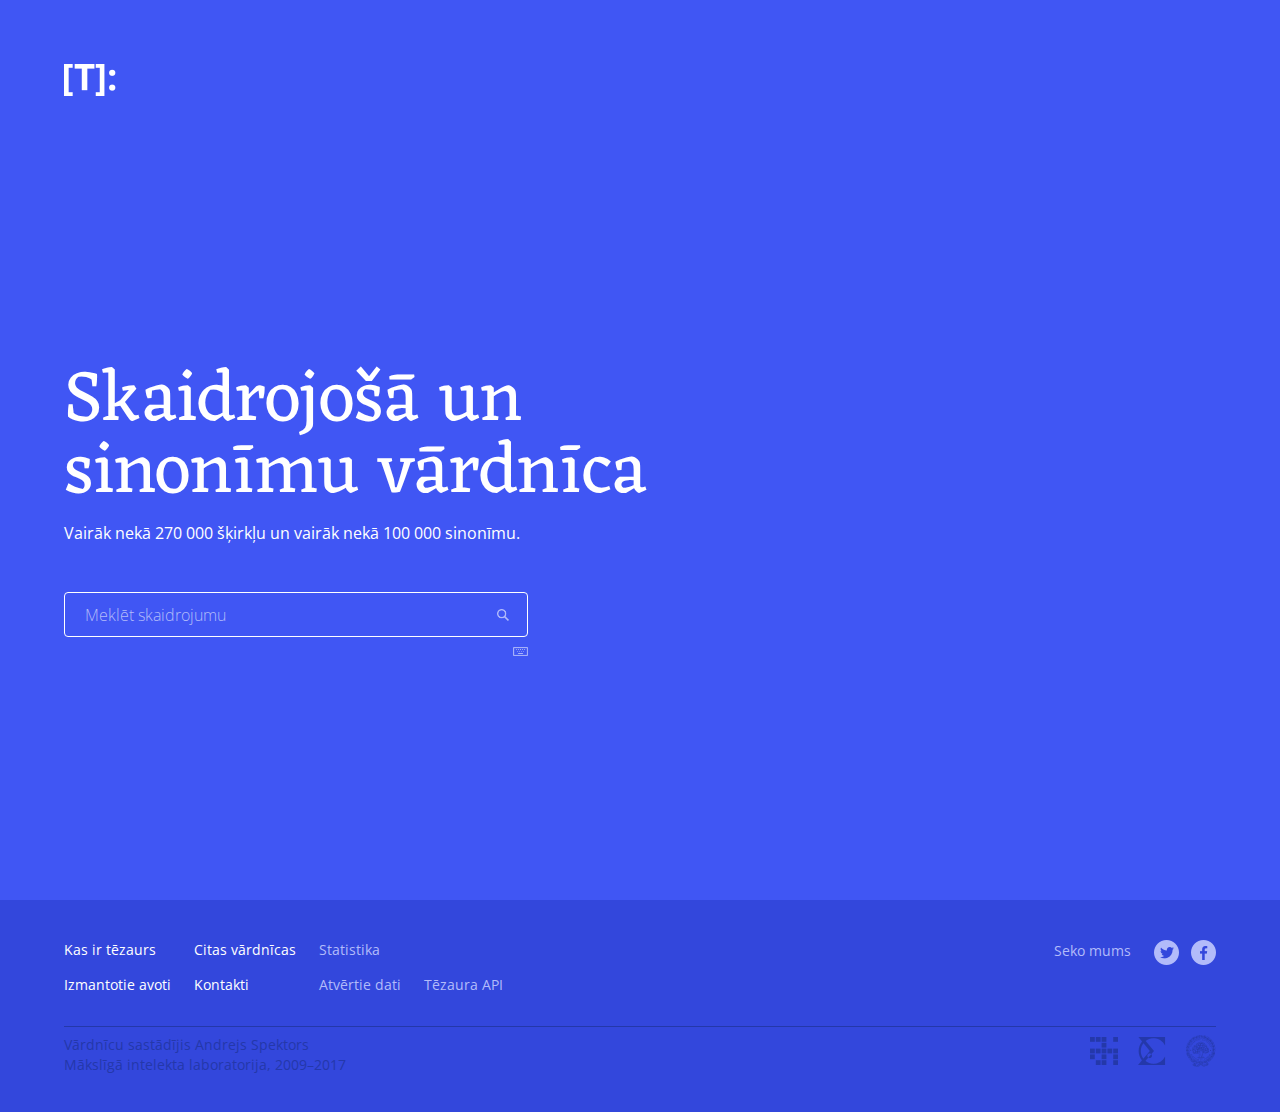
<file: index.html>
<!doctype html>
<!--[if lt IE 7]>      <html class="no-js lt-ie9 lt-ie8 lt-ie7" lang=""> <![endif]-->
<!--[if IE 7]>         <html class="no-js lt-ie9 lt-ie8" lang=""> <![endif]-->
<!--[if IE 8]>         <html class="no-js lt-ie9" lang=""> <![endif]-->
<!--[if gt IE 8]><!--> <html class="no-js" lang=""> <!--<![endif]-->
    <head>
        <meta charset="utf-8">
        <meta http-equiv="X-UA-Compatible" content="IE=edge,chrome=1">
        <title>Tezaurs</title>
        <meta name="description" content="Skaidrojošā un sinonīmu vārdnīca">
        <meta name="viewport" content="width=device-width, initial-scale=1">

        <link rel="apple-touch-icon" sizes="180x180" href="/apple-touch-icon.png">
        <link rel="icon" type="image/png" href="favicons/favicon-32x32.png" sizes="32x32">
        <link rel="icon" type="image/png" href="favicons/favicon-16x16.png" sizes="16x16">
        <link rel="manifest" href="favicons/manifest.json">
        <link rel="mask-icon" href="favicons/safari-pinned-tab.svg" color="#4056f4">

        <meta property="og:title" content="Skaidrojošā un sinonīmu vārdnīca"/>
        <meta property="og:type" content="website"/>
        <meta property="og:url" content="http://tezaurs.lv/"/> 
        <meta property="og:image" content="/screenshot.png"/> 

        <meta name="theme-color" content="#4056f4">
        <meta name="msapplication-navbutton-color" content="#4056f4">
        <meta name="apple-mobile-web-app-status-bar-style" content="#4056f4">
        

        <link rel="stylesheet" href="css/normalize.min.css">
        <link rel="stylesheet" href="css/main.css">
        <link rel="stylesheet" href="css/style.css">
        <link href="https://fonts.googleapis.com/css?family=Eczar:500|Open+Sans:300,300i,400,400i&amp;subset=latin-ext" rel="stylesheet"> 
        <script src="https://ajax.googleapis.com/ajax/libs/jquery/3.1.1/jquery.min.js"></script>
        <script src="js/vendor/modernizr-2.8.3-respond-1.4.2.min.js"></script>
        <style>
            #submit {
                background: url('img/search.png') no-repeat center;
                background-size: 1.2rem;
            }
        </style>
    </head>
    <body>
        <!--[if lt IE 8]>
            <p class="browserupgrade">You are using an <strong>outdated</strong> browser. Please <a href="http://browsehappy.com/">upgrade your browser</a> to improve your experience.</p>
        <![endif]-->
        <div class="container" id="fullscreen">
            <div class="outer-wrapper">
                <div class="logo-container">
                    <a href="index.html">
                        <img class="logo" src="img/logo.png"/>
                    </a>
                </div>
                <div class="title">
                    <span class="h-serif">
                        Skaidrojošā un <br>sinonīmu vārdnīca
                    </span>
                </div>
                <div class="description">
                    <span>
                        Vairāk nekā 270 000 šķirkļu un vairāk nekā 100 000 sinonīmu.
                    </span>
                </div>
                <div class="form-container">
                    <form action="#" method="post">
                        <div class="input-container">
                             <input type="text" name="search" value="" id="search-field" placeholder="Meklēt skaidrojumu">   
                            <button type="submit" name="submit" value="" id="submit"> </button>
                        </div>
                    </form>
                    
                    <div class="characters-container">
                        <input type="checkbox" id="show-characters" class="show-characters" />
                        <label for="show-characters" id="show-label">
                            <img id="show-characters-button" src="img/characters_icon.png"/>
                        </label>
                        <label for="show-characters" id="hide-label">
                            <img id="hide-characters-button"src="img/characters/close.png"/>
                        </label>
                        <div id="characters">
                            <ul>
                                <li class="character" onclick="addText(this)">
                                    <img src="img/characters/aa.png"/>
                                </li>
                                <li class="character" onclick="addText(this)">
                                    <img src="img/characters/ch.png"/>
                                </li>
                                <li class="character" onclick="addText(this)">
                                    <img src="img/characters/ee.png"/>
                                </li>
                                <li class="character" onclick="addText(this)">
                                    <img src="img/characters/gj.png"/>
                                </li>
                                <li class="character" onclick="addText(this)">
                                    <img src="img/characters/kj.png"/>
                                </li>
                                <li class="character" onclick="addText(this)">
                                    <img src="img/characters/lj.png"/>
                                </li>
                                <li class="character" onclick="addText(this)">
                                    <img src="img/characters/nj.png"/>
                                </li>
                                <li class="character" onclick="addText(this)">
                                    <img src="img/characters/sh.png"/>
                                </li>
                                <li class="character" onclick="addText(this)">
                                    <img src="img/characters/uu.png"/>
                                </li>
                                <li class="character" onclick="addText(this)">
                                    <img src="img/characters/zh.png"/>
                                </li>
                            </ul>
                        </div>
                       
                    </div>
                </div>
            </div>
        </div>

        <div id="footer-container">
            <footer>
            <div >
               <div class="footer-nav">
                    <div>
                        <ul>
                            <li>
                                <a href="kitezaurs.html">
                                    Kas ir tēzaurs
                                </a>
                            </li>
                            <li>
                                <a href="avoti.html">
                                    Izmantotie avoti
                                </a>
                            </li>
                        </ul>
                        <ul>
                            <li>
                                <a href="citasvardnicas.html">
                                    Citas vārdnīcas
                                </a>
                            </li>
                            <li>
                                <a href="mailto:tezaurs@ailab.lv">
                                    Kontakti
                                </a>
                            </li>

                        </ul>
                    </div>
                    <div>
                        <ul>
                            <li>Statistika
                            </li>
                            
                            <li>
                                <a target="_blank" href="https://github.com/LUMII-AILab/Tezaurs">
                                    Atvērtie dati 
                                </a>
                            </li>
                        </ul>
                        <ul>
                            <li>Tēzaura API
                            </li>

                        </ul>
                    </div>
                </div>
                <div class="social-links">
                    <ul>
                        <li>Seko mums
                        </li>
                        <li> 
                            <a target="_blank" href="https://twitter.com/AILab_lv">
                                <img src="img/social_media/twitter.png"/>
                            </a>
                        </li>
                        <li>
                            <img src="img/social_media/fb.png"/>
                        </li>
                    </ul>
               </div>
            
               <div class="footer-bottom">
                    <div class="copyright">
                        <span>
                            Vārdnīcu sastādījis Andrejs Spektors<br>
                            Mākslīgā intelekta laboratorija, 2009–2017
                        </span>

                    </div>
                    <div class="partner-logo">
                        <a target="_blank" href="http://ailab.lv/">
                            <img id="first-partner" src="img/logo/1.png"/>
                        </a>
                        <a target="_blank" href="http://lumii.lv/">
                            <img src="img/logo/2.png"/>
                        </a>
                        <a target="_blank" href="http://lu.lv/">
                            <img src="img/logo/3.png"/>
                        </a>
                    </div>
                    
               </div>
               <br style="clear: both;" /> 
            </div>
            </footer>
        </div>

        <script>window.jQuery || document.write('<script src="js/vendor/jquery-1.11.2.min.js"><\/script>')</script>

        <script src="js/main.js" async></script>
    </body>
</html>
</file>
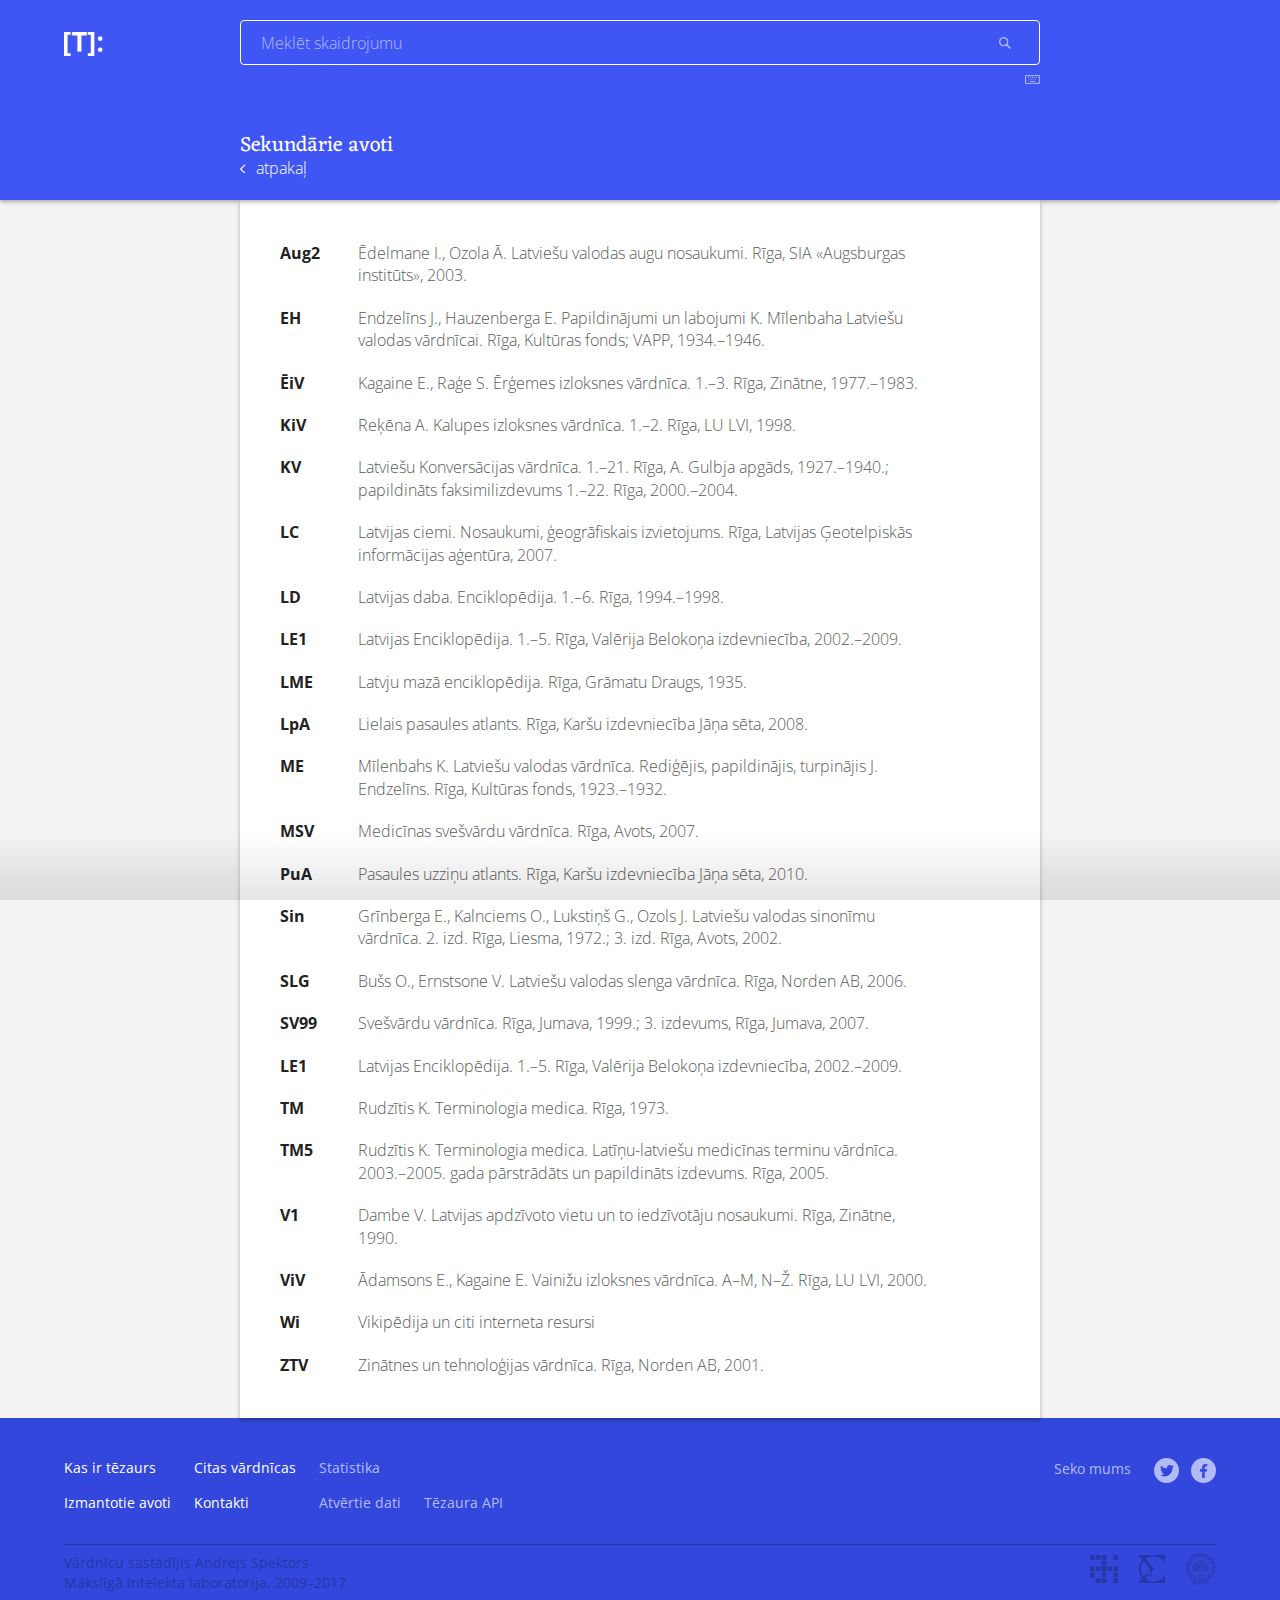
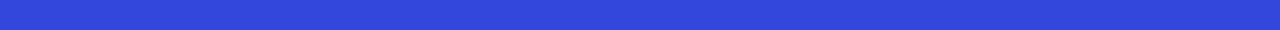
<file: avoti-sek.html>
<!doctype html>
<!--[if lt IE 7]>      <html class="no-js lt-ie9 lt-ie8 lt-ie7" lang=""> <![endif]-->
<!--[if IE 7]>         <html class="no-js lt-ie9 lt-ie8" lang=""> <![endif]-->
<!--[if IE 8]>         <html class="no-js lt-ie9" lang=""> <![endif]-->
<!--[if gt IE 8]><!--> <html class="no-js" lang=""> <!--<![endif]-->
     <head>
        <meta charset="utf-8">
        <meta http-equiv="X-UA-Compatible" content="IE=edge,chrome=1">
        <title>Tezaurs</title>
        <meta name="description" content="Skaidrojošā un sinonīmu vārdnīca">
        <meta name="viewport" content="width=device-width, initial-scale=1">

        <link rel="apple-touch-icon" sizes="180x180" href="/apple-touch-icon.png">
        <link rel="icon" type="image/png" href="favicons/favicon-32x32.png" sizes="32x32">
        <link rel="icon" type="image/png" href="favicons/favicon-16x16.png" sizes="16x16">
        <link rel="manifest" href="favicons/manifest.json">
        <link rel="mask-icon" href="favicons/safari-pinned-tab.svg" color="#4056f4">

        <meta property="og:title" content="Skaidrojošā un sinonīmu vārdnīca"/>
        <meta property="og:type" content="website"/>
        <meta property="og:url" content="http://tezaurs.lv/"/> 
        <meta property="og:image" content="/screenshot.png"/> 

        <meta name="theme-color" content="#4056f4">
        <meta name="msapplication-navbutton-color" content="#4056f4">
        <meta name="apple-mobile-web-app-status-bar-style" content="#4056f4">
        

        <link rel="stylesheet" href="css/normalize.min.css">
        <link rel="stylesheet" href="css/main.css">
        <link rel="stylesheet" href="css/style.css">
        <link href="https://fonts.googleapis.com/css?family=Eczar:500|Open+Sans:300,300i,400,400i&amp;subset=latin-ext" rel="stylesheet"> 
        <script src="https://ajax.googleapis.com/ajax/libs/jquery/3.1.1/jquery.min.js"></script>
        <script src="js/vendor/modernizr-2.8.3-respond-1.4.2.min.js"></script>
        <style>
            #submit {
                background: url('img/search.png') no-repeat center;
                background-size: 1.2rem;
            }
        </style>
    </head>
    <body>
        
        <div id="header-container">
            <header class="outer-wrapper">
                <div class="logo-container">
                    <a href="index.html">
                        <img class="logo" src="img/logo.png"/>
                    </a>
                </div>
                <div class="wrapper">
                    <div class="form-container">

                        <form action="#" method="post">
                            <div class="input-container">
                                 <input type="text" name="search" value="" id="search-field" placeholder="Meklēt skaidrojumu">   
                                <button type="submit" name="submit" value="" id="submit"> </button>
                            </div>
                        </form>
                        
                        <div class="characters-container">
                            <input type="checkbox" id="show-characters" class="show-characters" />
                            <label for="show-characters" id="show-label">
                                <img id="show-characters-button" src="img/characters_icon.png"/>
                            </label>
                            <label for="show-characters" id="hide-label">
                                <img id="hide-characters-button"src="img/characters/close.png"/>
                            </label>
                            <div id="characters">
                                <ul>
                                    <li class="character" onclick="addText(this)">
                                        <img src="img/characters/aa.png"/>
                                    </li>
                                    <li class="character" onclick="addText(this)">
                                        <img src="img/characters/ch.png"/>
                                    </li>
                                    <li class="character" onclick="addText(this)">
                                        <img src="img/characters/ee.png"/>
                                    </li>
                                    <li class="character" onclick="addText(this)">
                                        <img src="img/characters/gj.png"/>
                                    </li>
                                    <li class="character" onclick="addText(this)">
                                        <img src="img/characters/kj.png"/>
                                    </li>
                                    <li class="character" onclick="addText(this)">
                                        <img src="img/characters/lj.png"/>
                                    </li>
                                    <li class="character" onclick="addText(this)">
                                        <img src="img/characters/nj.png"/>
                                    </li>
                                    <li class="character" onclick="addText(this)">
                                        <img src="img/characters/sh.png"/>
                                    </li>
                                    <li class="character" onclick="addText(this)">
                                        <img src="img/characters/uu.png"/>
                                    </li>
                                    <li class="character" onclick="addText(this)">
                                        <img src="img/characters/zh.png"/>
                                    </li>
                                </ul>
                            </div>
                           
                        </div>
                    </div>
                    <div class="search-head">
                        <h3 class="no-margin">Sekundārie avoti</h3>
                        <a href="avoti.html">
                            <p><img class="arrow" src="img/arrow_left.png">atpakaļ</p>
                        </a>
                    </div>
                    
                </div>
                
            </header>
        </div>

        <div id="main-container">
            <div class="outer-wrapper">
                <div class="wrapper main">
                    <ul class="source-list">
                        <li>
                            <div class="source-name">
                                Aug2
                            </div>
                            <div class="source-full-name">
                                <span >Ēdelmane I., Ozola Ā. Latviešu valodas augu nosaukumi. Rīga, SIA «Augsburgas institūts», 2003.
                                </span>
                            </div>
                        </li>
                        <li>
                            <div class="source-name">
                                EH
                            </div>
                            <div class="source-full-name">
                                <span >Endzelīns J., Hauzenberga E. Papildinājumi un labojumi K. Mīlenbaha Latviešu valodas vārdnīcai. Rīga, Kultūras fonds; VAPP, 1934.–1946.
                                </span>
                            </div>
                        </li>
                        <li>
                            <div class="source-name">
                                ĒiV
                            </div>
                            <div class="source-full-name">
                                <span>Kagaine E., Raģe S. Ērģemes izloksnes vārdnīca. 1.–3. Rīga, Zinātne, 1977.–1983.
                                </span>
                            </div>
                        </li>
                        <li>
                            <div class="source-name">
                                KiV
                            </div>
                            <div class="source-full-name">
                                <span>Reķēna A. Kalupes izloksnes vārdnīca. 1.–2. Rīga, LU LVI, 1998.
                                </span>
                            </div>
                        </li>
                        <li>
                            <div class="source-name">
                                KV
                            </div>
                            <div class="source-full-name">
                                <span>Latviešu Konversācijas vārdnīca. 1.–21. Rīga, A. Gulbja apgāds, 1927.–1940.; papildināts faksimilizdevums 1.–22. Rīga, 2000.–2004.
                                </span>
                            </div>
                        </li>
                        <li>
                            <div class="source-name">
                                LC
                            </div>
                            <div class="source-full-name">
                                <span>Latvijas ciemi. Nosaukumi, ģeogrāfiskais izvietojums. Rīga, Latvijas Ģeotelpiskās informācijas aģentūra, 2007.
                                </span>
                            </div>
                        </li>
                        <li>
                            <div class="source-name">
                                LD
                            </div>
                            <div class="source-full-name">
                                <span>Latvijas daba. Enciklopēdija. 1.–6. Rīga, 1994.–1998.
                                </span>
                            </div>
                        </li>
                        <li>
                            <div class="source-name">
                                LE1
                            </div>
                            <div class="source-full-name">
                                <span>Latvijas Enciklopēdija. 1.–5. Rīga, Valērija Belokoņa izdevniecība, 2002.–2009.
                                </span>
                            </div>
                        </li>
                        <li>
                            <div class="source-name">
                                LME
                            </div>
                            <div class="source-full-name">
                                <span>Latvju mazā enciklopēdija. Rīga, Grāmatu Draugs, 1935.
                                </span>
                            </div>
                        </li>
                        <li>
                            <div class="source-name">
                                LpA 
                            </div>
                            <div class="source-full-name">
                                <span>  Lielais pasaules atlants. Rīga, Karšu izdevniecība Jāņa sēta, 2008.
                                </span>
                            </div>
                        </li>
                        <li>
                            <div class="source-name">
                                ME
                            </div>
                            <div class="source-full-name">
                                <span>Mīlenbahs K. Latviešu valodas vārdnīca. Rediģējis, papildinājis, turpinājis J. Endzelīns. Rīga, Kultūras fonds, 1923.–1932.
                                </span>
                            </div>
                        </li>
                        <li>
                            <div class="source-name">
                                MSV
                            </div>
                            <div class="source-full-name">
                                <span>Medicīnas svešvārdu vārdnīca. Rīga, Avots, 2007.
                                </span>
                            </div>
                        </li>
                        <li>
                            <div class="source-name">
                                PuA
                            </div>
                            <div class="source-full-name">
                                <span>Pasaules uzziņu atlants. Rīga, Karšu izdevniecība Jāņa sēta, 2010.
                                </span>
                            </div>
                        </li>
                        <li>
                            <div class="source-name">
                                Sin
                            </div>
                            <div class="source-full-name">
                                <span>Grīnberga E., Kalnciems O., Lukstiņš G., Ozols J. Latviešu valodas sinonīmu vārdnīca. 2. izd. Rīga, Liesma, 1972.; 3. izd. Rīga, Avots, 2002.
                                </span>
                            </div>
                        </li>
                        <li>
                            <div class="source-name">
                                SLG
                            </div>
                            <div class="source-full-name">
                                <span>Bušs O., Ernstsone V. Latviešu valodas slenga vārdnīca. Rīga, Norden AB, 2006.
                                </span>
                            </div>
                        </li>
                        <li>
                            <div class="source-name">
                                SV99
                            </div>
                            <div class="source-full-name">
                                <span>Svešvārdu vārdnīca. Rīga, Jumava, 1999.; 3. izdevums, Rīga, Jumava, 2007.
                                </span>
                            </div>
                        </li>
                        <li>
                            <div class="source-name">
                                LE1
                            </div>
                            <div class="source-full-name">
                                <span>Latvijas Enciklopēdija. 1.–5. Rīga, Valērija Belokoņa izdevniecība, 2002.–2009.
                                </span>
                            </div>
                        </li>
                        <li>
                            <div class="source-name">
                                TM
                            </div>
                            <div class="source-full-name">
                                <span>Rudzītis K. Terminologia medica. Rīga, 1973.
                                </span>
                            </div>
                        </li>
                        <li>
                            <div class="source-name">
                                TM5
                            </div>
                            <div class="source-full-name">
                                <span>  Rudzītis K. Terminologia medica. Latīņu-latviešu medicīnas terminu vārdnīca. 2003.–2005. gada pārstrādāts un papildināts izdevums. Rīga, 2005.
                                </span>
                            </div>
                        </li>
                        <li>
                            <div class="source-name">
                                V1
                            </div>
                            <div class="source-full-name">
                                <span>Dambe V. Latvijas apdzīvoto vietu un to iedzīvotāju nosaukumi. Rīga, Zinātne, 1990.
                                </span>
                            </div>
                        </li>
                        <li>
                            <div class="source-name">
                                ViV
                            </div>
                            <div class="source-full-name">
                                <span>Ādamsons E., Kagaine E. Vainižu izloksnes vārdnīca. A–M, N–Ž. Rīga, LU LVI, 2000.
                                </span>
                            </div>
                        </li>
                        <li>
                            <div class="source-name">
                                Wi
                            </div>
                            <div class="source-full-name">
                                <span>Vikipēdija un citi interneta resursi
                                </span>
                            </div>
                        </li>
                        <li>
                            <div class="source-name">
                                ZTV
                            </div>
                            <div class="source-full-name">
                                <span>Zinātnes un tehnoloģijas vārdnīca. Rīga, Norden AB, 2001.
                                </span>
                            </div>
                        </li>
                    </ul>
                </div> 
            </div>
        </div> 

        <div id="footer-container">
            <footer>
            <div >
               <div class="footer-nav">
                    <div>
                        <ul>
                            <li>
                                <a href="kitezaurs.html">
                                    Kas ir tēzaurs
                                </a>
                            </li>
                            <li>
                                <a href="avoti.html">
                                    Izmantotie avoti
                                </a>
                            </li>
                        </ul>
                        <ul>
                            <li>
                                <a href="citasvardnicas.html">
                                    Citas vārdnīcas
                                </a>
                            </li>
                            <li>
                                <a href="mailto:tezaurs@ailab.lv">
                                    Kontakti
                                </a>
                            </li>

                        </ul>
                    </div>
                    <div>
                        <ul>
                            <li>Statistika
                            </li>
                            
                            <li>
                                <a target="_blank" href="https://github.com/LUMII-AILab/Tezaurs">
                                    Atvērtie dati 
                                </a>
                            </li>
                        </ul>
                        <ul>
                            <li>Tēzaura API
                            </li>

                        </ul>
                    </div>
                </div>
                <div class="social-links">
                    <ul>
                        <li>Seko mums
                        </li>
                        <li> 
                            <a target="_blank" href="https://twitter.com/AILab_lv">
                                <img src="img/social_media/twitter.png"/>
                            </a>
                        </li>
                        <li>
                            <img src="img/social_media/fb.png"/>
                        </li>
                    </ul>
               </div>
            
               <div class="footer-bottom">
                    <div class="copyright">
                        <span>
                            Vārdnīcu sastādījis Andrejs Spektors<br>
                            Mākslīgā intelekta laboratorija, 2009–2017
                        </span>

                    </div>
                    <div class="partner-logo">
                        <a target="_blank" href="http://ailab.lv/">
                            <img id="first-partner" src="img/logo/1.png"/>
                        </a>
                        <a target="_blank" href="http://lumii.lv/">
                            <img src="img/logo/2.png"/>
                        </a>
                        <a target="_blank" href="http://lu.lv/">
                            <img src="img/logo/3.png"/>
                        </a>
                    </div>
                    
               </div>
               <br style="clear: both;" /> 
            </div>
            </footer>
        </div>

        <div id="reading-shadow">
        </div>
        <script>window.jQuery || document.write('<script src="js/vendor/jquery-1.11.2.min.js"><\/script>')</script>

        <script src="js/main.js" async></script>
    </body>
</html>
</file>
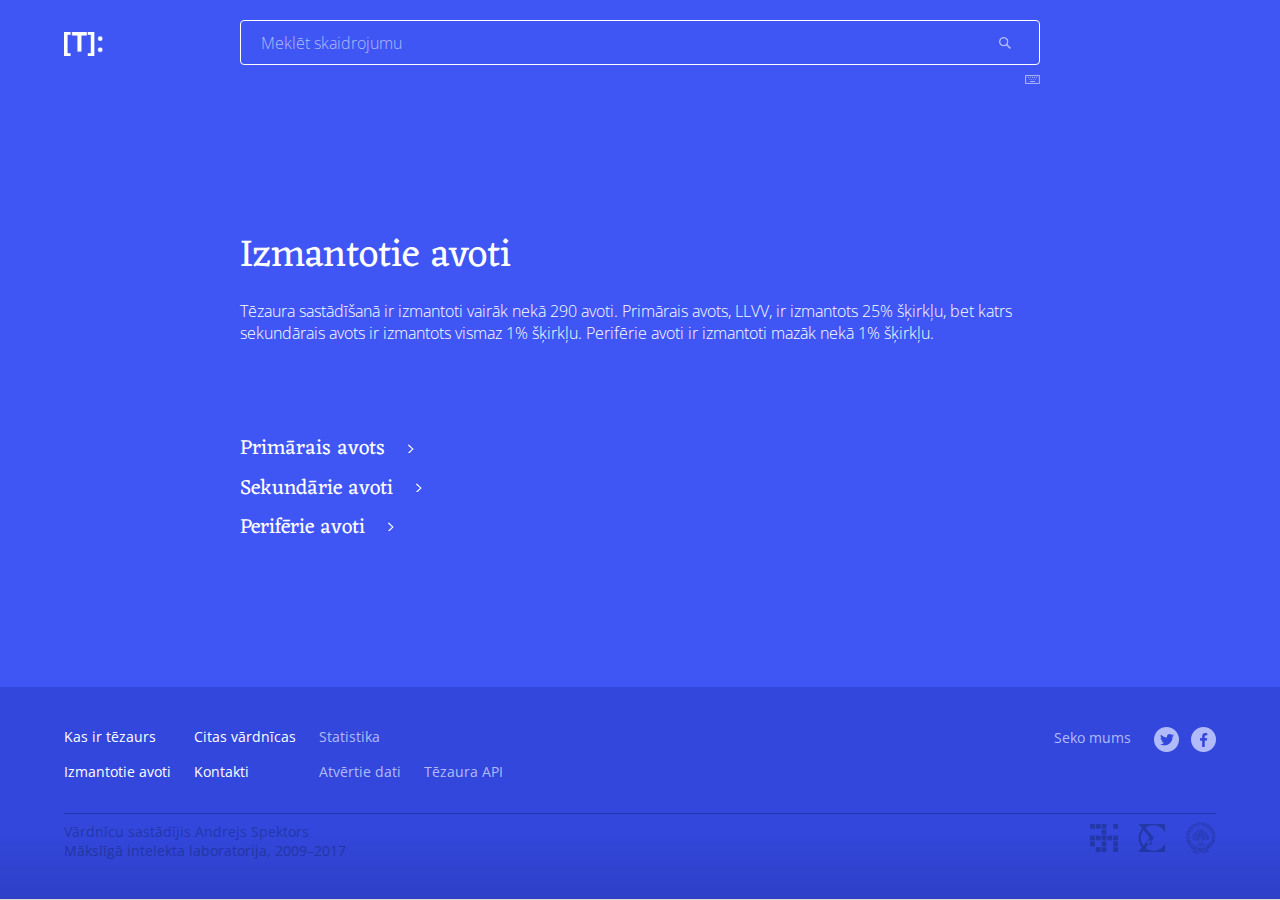
<file: avoti.html>
<!doctype html>
<!--[if lt IE 7]>      <html class="no-js lt-ie9 lt-ie8 lt-ie7" lang=""> <![endif]-->
<!--[if IE 7]>         <html class="no-js lt-ie9 lt-ie8" lang=""> <![endif]-->
<!--[if IE 8]>         <html class="no-js lt-ie9" lang=""> <![endif]-->
<!--[if gt IE 8]><!--> <html class="no-js" lang=""> <!--<![endif]-->
     <head>
        <meta charset="utf-8">
        <meta http-equiv="X-UA-Compatible" content="IE=edge,chrome=1">
        <title>Tezaurs</title>
        <meta name="description" content="Skaidrojošā un sinonīmu vārdnīca">
        <meta name="viewport" content="width=device-width, initial-scale=1">

        <link rel="apple-touch-icon" sizes="180x180" href="/apple-touch-icon.png">
        <link rel="icon" type="image/png" href="favicons/favicon-32x32.png" sizes="32x32">
        <link rel="icon" type="image/png" href="favicons/favicon-16x16.png" sizes="16x16">
        <link rel="manifest" href="favicons/manifest.json">
        <link rel="mask-icon" href="favicons/safari-pinned-tab.svg" color="#4056f4">

        <meta property="og:title" content="Skaidrojošā un sinonīmu vārdnīca"/>
        <meta property="og:type" content="website"/>
        <meta property="og:url" content="http://tezaurs.lv/"/> 
        <meta property="og:image" content="/screenshot.png"/> 

        <meta name="theme-color" content="#4056f4">
        <meta name="msapplication-navbutton-color" content="#4056f4">
        <meta name="apple-mobile-web-app-status-bar-style" content="#4056f4">
        

        <link rel="stylesheet" href="css/normalize.min.css">
        <link rel="stylesheet" href="css/main.css">
        <link rel="stylesheet" href="css/style.css">
        <link href="https://fonts.googleapis.com/css?family=Eczar:500|Open+Sans:300,300i,400,400i&amp;subset=latin-ext" rel="stylesheet">  
        <script src="https://ajax.googleapis.com/ajax/libs/jquery/3.1.1/jquery.min.js"></script>
        <script src="js/vendor/modernizr-2.8.3-respond-1.4.2.min.js"></script>
        <style>
            #submit {
                background: url('img/search.png') no-repeat center;
                background-size: 1.2rem;
            }
        </style>
    </head>
    <body>
        <!--[if lt IE 8]>
            <p class="browserupgrade">You are using an <strong>outdated</strong> browser. Please <a href="http://browsehappy.com/">upgrade your browser</a> to improve your experience.</p>
        <![endif]-->
        <div class="container full-with-footer">
            <header class="outer-wrapper">
                <div class="logo-container">
                    <a href="index.html">
                        <img class="logo" src="img/logo.png"/>
                    </a>
                </div>
                <div class="wrapper">
                    <div class="form-container">

                        <form action="#" method="post">
                            <div class="input-container">
                                 <input type="text" name="search" value="" id="search-field" placeholder="Meklēt skaidrojumu">   
                                <button type="submit" name="submit" value="" id="submit"> </button>
                            </div>
                        </form>
                        
                        <div class="characters-container">
                            <input type="checkbox" id="show-characters" class="show-characters" />
                            <label for="show-characters" id="show-label">
                                <img id="show-characters-button" src="img/characters_icon.png"/>
                            </label>
                            <label for="show-characters" id="hide-label">
                                <img id="hide-characters-button"src="img/characters/close.png"/>
                            </label>
                            <div id="characters">
                                <ul>
                                    <li class="character" onclick="addText(this)">
                                        <img src="img/characters/aa.png"/>
                                    </li>
                                    <li class="character" onclick="addText(this)">
                                        <img src="img/characters/ch.png"/>
                                    </li>
                                    <li class="character" onclick="addText(this)">
                                        <img src="img/characters/ee.png"/>
                                    </li>
                                    <li class="character" onclick="addText(this)">
                                        <img src="img/characters/gj.png"/>
                                    </li>
                                    <li class="character" onclick="addText(this)">
                                        <img src="img/characters/kj.png"/>
                                    </li>
                                    <li class="character" onclick="addText(this)">
                                        <img src="img/characters/lj.png"/>
                                    </li>
                                    <li class="character" onclick="addText(this)">
                                        <img src="img/characters/nj.png"/>
                                    </li>
                                    <li class="character" onclick="addText(this)">
                                        <img src="img/characters/sh.png"/>
                                    </li>
                                    <li class="character" onclick="addText(this)">
                                        <img src="img/characters/uu.png"/>
                                    </li>
                                    <li class="character" onclick="addText(this)">
                                        <img src="img/characters/zh.png"/>
                                    </li>
                                </ul>
                            </div>
                           
                        </div>
                    </div>
                    
                </div>
                
            </header>
            <div class="wrapper">
                <div class="info-container">
                    <h1>Izmantotie avoti</h1>
                    <p>Tēzaura sastādīšanā ir izmantoti vairāk nekā 290 avoti. Primārais avots, LLVV, ir izmantots 25% šķirkļu, bet katrs sekundārais avots ir izmantots vismaz 1% šķirkļu. Perifērie avoti ir izmantoti mazāk nekā 1% šķirkļu.</p>
                    <div class="top-distance-xl definition">
                        <div>
                            <a href="avots-prim.html">
                                <h3 class="top-distance-s">Primārais avots</h3> 
                                <img class="arrow" src="img/arrow.png">
                            </a>
                        </div>
                        <div>
                            <a href="avoti-sek.html">
                                <h3 class="top-distance-s">Sekundārie avoti</h3>
                                <img class="arrow" src="img/arrow.png">
                            </a>
                        </div>
                        <div>
                            <a href="avoti-per.html">
                                <h3 class="top-distance-s">Perifērie avoti</h3>
                                <img class="arrow" src="img/arrow.png">
                            </a>
                        </div>
                    </div>
                </div>
            </div>
        </div>

        <div id="footer-container">
            <footer>
            <div >
               <div class="footer-nav">
                    <div>
                        <ul>
                            <li>
                                <a href="kitezaurs.html">
                                    Kas ir tēzaurs
                                </a>
                            </li>
                            <li>
                                <a href="avoti.html">
                                    Izmantotie avoti
                                </a>
                            </li>
                        </ul>
                        <ul>
                            <li>
                                <a href="citasvardnicas.html">
                                    Citas vārdnīcas
                                </a>
                            </li>
                            <li>
                                <a href="mailto:tezaurs@ailab.lv">
                                    Kontakti
                                </a>
                            </li>

                        </ul>
                    </div>
                    <div>
                        <ul>
                            <li>Statistika
                            </li>
                            
                            <li>
                                <a target="_blank" href="https://github.com/LUMII-AILab/Tezaurs">
                                    Atvērtie dati 
                                </a>
                            </li>
                        </ul>
                        <ul>
                            <li>Tēzaura API
                            </li>

                        </ul>
                    </div>
                </div>
                <div class="social-links">
                    <ul>
                        <li>Seko mums
                        </li>
                        <li> 
                            <a target="_blank" href="https://twitter.com/AILab_lv">
                                <img src="img/social_media/twitter.png"/>
                            </a>
                        </li>
                        <li>
                            <img src="img/social_media/fb.png"/>
                        </li>
                    </ul>
               </div>
            
               <div class="footer-bottom">
                    <div class="copyright">
                        <span>
                            Vārdnīcu sastādījis Andrejs Spektors<br>
                            Mākslīgā intelekta laboratorija, 2009–2017
                        </span>

                    </div>
                    <div class="partner-logo">
                        <a target="_blank" href="http://ailab.lv/">
                            <img id="first-partner" src="img/logo/1.png"/>
                        </a>
                        <a target="_blank" href="http://lumii.lv/">
                            <img src="img/logo/2.png"/>
                        </a>
                        <a target="_blank" href="http://lu.lv/">
                            <img src="img/logo/3.png"/>
                        </a>
                    </div>
                    
               </div>
               <br style="clear: both;" /> 
            </div>
            </footer>
        </div>

        <div id="reading-shadow">
        </div>
        <script>window.jQuery || document.write('<script src="js/vendor/jquery-1.11.2.min.js"><\/script>')</script>

        <script src="js/main.js" async></script>
    </body>
</html>
</file>
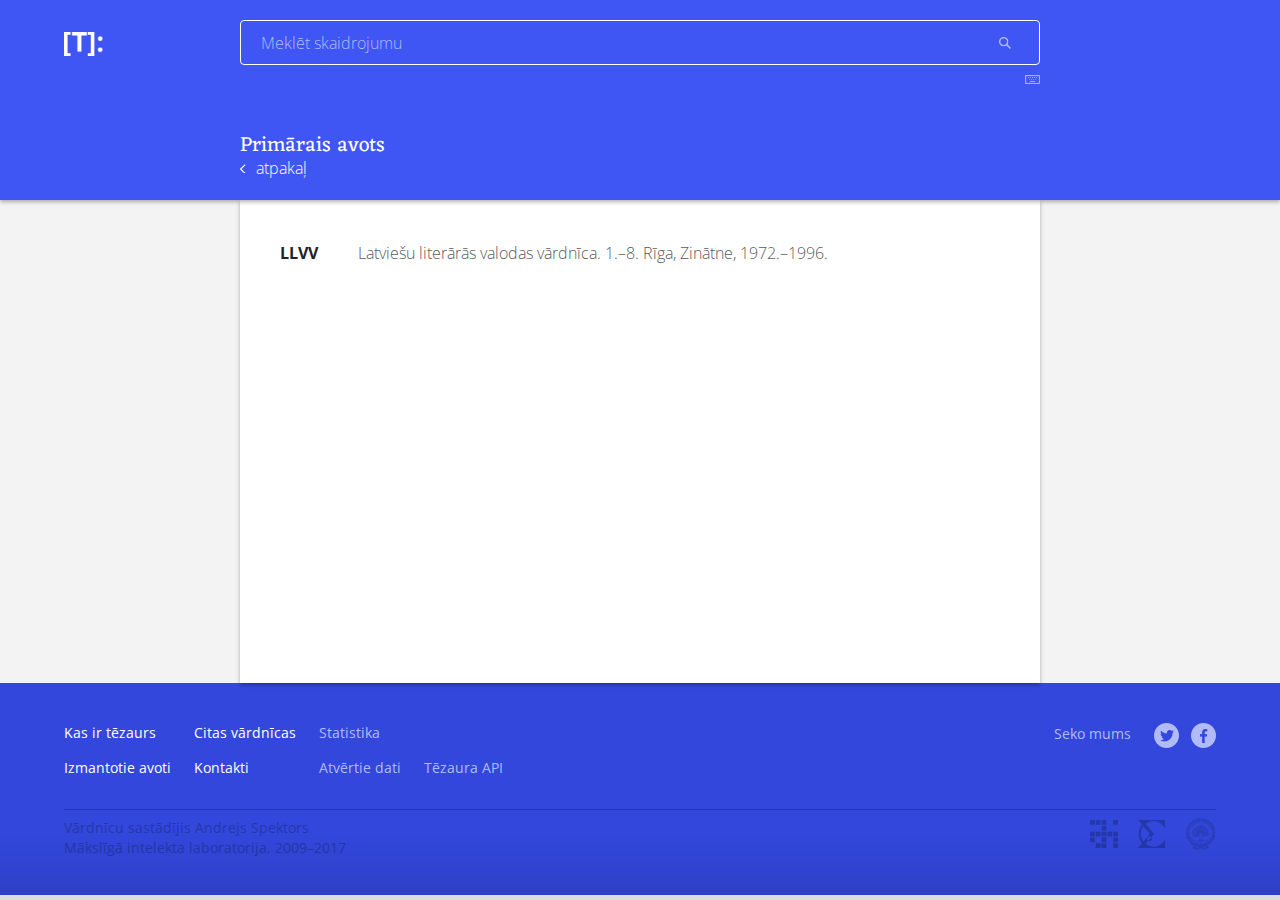
<file: avots-prim.html>
<!doctype html>
<!--[if lt IE 7]>      <html class="no-js lt-ie9 lt-ie8 lt-ie7" lang=""> <![endif]-->
<!--[if IE 7]>         <html class="no-js lt-ie9 lt-ie8" lang=""> <![endif]-->
<!--[if IE 8]>         <html class="no-js lt-ie9" lang=""> <![endif]-->
<!--[if gt IE 8]><!--> <html class="no-js" lang=""> <!--<![endif]-->
     <head>
        <meta charset="utf-8">
        <meta http-equiv="X-UA-Compatible" content="IE=edge,chrome=1">
        <title>Tezaurs</title>
        <meta name="description" content="Skaidrojošā un sinonīmu vārdnīca">
        <meta name="viewport" content="width=device-width, initial-scale=1">

        <link rel="apple-touch-icon" sizes="180x180" href="/apple-touch-icon.png">
        <link rel="icon" type="image/png" href="favicons/favicon-32x32.png" sizes="32x32">
        <link rel="icon" type="image/png" href="favicons/favicon-16x16.png" sizes="16x16">
        <link rel="manifest" href="favicons/manifest.json">
        <link rel="mask-icon" href="favicons/safari-pinned-tab.svg" color="#4056f4">

        <meta property="og:title" content="Skaidrojošā un sinonīmu vārdnīca"/>
        <meta property="og:type" content="website"/>
        <meta property="og:url" content="http://tezaurs.lv/"/> 
        <meta property="og:image" content="/screenshot.png"/> 

        <meta name="theme-color" content="#4056f4">
        <meta name="msapplication-navbutton-color" content="#4056f4">
        <meta name="apple-mobile-web-app-status-bar-style" content="#4056f4">
        

        <link rel="stylesheet" href="css/normalize.min.css">
        <link rel="stylesheet" href="css/main.css">
        <link rel="stylesheet" href="css/style.css">
        <link href="https://fonts.googleapis.com/css?family=Eczar:500|Open+Sans:300,300i,400,400i&amp;subset=latin-ext" rel="stylesheet"> 
        <script src="https://ajax.googleapis.com/ajax/libs/jquery/3.1.1/jquery.min.js"></script>
        <script src="js/vendor/modernizr-2.8.3-respond-1.4.2.min.js"></script>
        <style>
            #submit {
                background: url('img/search.png') no-repeat center;
                background-size: 1.2rem;
            }
        </style>
    </head>
    <body>
        
        <div id="header-container">
            <header class="outer-wrapper">
                <div class="logo-container">
                    <a href="index.html">
                        <img class="logo" src="img/logo.png"/>
                    </a>
                </div>
                <div class="wrapper">
                    <div class="form-container">

                        <form action="#" method="post">
                            <div class="input-container">
                                 <input type="text" name="search" value="" id="search-field" placeholder="Meklēt skaidrojumu">   
                                <button type="submit" name="submit" value="" id="submit"> </button>
                            </div>
                        </form>
                        
                        <div class="characters-container">
                            <input type="checkbox" id="show-characters" class="show-characters" />
                            <label for="show-characters" id="show-label">
                                <img id="show-characters-button" src="img/characters_icon.png"/>
                            </label>
                            <label for="show-characters" id="hide-label">
                                <img id="hide-characters-button"src="img/characters/close.png"/>
                            </label>
                            <div id="characters">
                                <ul>
                                    <li class="character" onclick="addText(this)">
                                        <img src="img/characters/aa.png"/>
                                    </li>
                                    <li class="character" onclick="addText(this)">
                                        <img src="img/characters/ch.png"/>
                                    </li>
                                    <li class="character" onclick="addText(this)">
                                        <img src="img/characters/ee.png"/>
                                    </li>
                                    <li class="character" onclick="addText(this)">
                                        <img src="img/characters/gj.png"/>
                                    </li>
                                    <li class="character" onclick="addText(this)">
                                        <img src="img/characters/kj.png"/>
                                    </li>
                                    <li class="character" onclick="addText(this)">
                                        <img src="img/characters/lj.png"/>
                                    </li>
                                    <li class="character" onclick="addText(this)">
                                        <img src="img/characters/nj.png"/>
                                    </li>
                                    <li class="character" onclick="addText(this)">
                                        <img src="img/characters/sh.png"/>
                                    </li>
                                    <li class="character" onclick="addText(this)">
                                        <img src="img/characters/uu.png"/>
                                    </li>
                                    <li class="character" onclick="addText(this)">
                                        <img src="img/characters/zh.png"/>
                                    </li>
                                </ul>
                            </div>
                           
                        </div>
                    </div>
                    <div class="search-head">
                        <h3 class="no-margin">Primārais avots</h3>
                        <a href="avoti.html">
                            <p><img class="arrow" src="img/arrow_left.png">atpakaļ</p>
                        </a>
                    </div>
                    
                </div>
                
            </header>
        </div>

        <div id="main-container">
            <div class="outer-wrapper">
                <div class="wrapper main">
                    <ul class="source-list">
                        <li>
                            <div class="source-name">
                                LLVV
                            </div>
                            <div class="source-full-name">
                                <span>Latviešu literārās valodas vārdnīca. 1.–8. Rīga, Zinātne, 1972.–1996.
                                </span>
                            </div>
                        </li>
                    </ul>
                </div> 
            </div>
        </div> 

        <div id="footer-container">
            <footer>
            <div >
               <div class="footer-nav">
                    <div>
                        <ul>
                            <li>
                                <a href="kitezaurs.html">
                                    Kas ir tēzaurs
                                </a>
                            </li>
                            <li>
                                <a href="avoti.html">
                                    Izmantotie avoti
                                </a>
                            </li>
                        </ul>
                        <ul>
                            <li>
                                <a href="citasvardnicas.html">
                                    Citas vārdnīcas
                                </a>
                            </li>
                            <li>
                                <a href="mailto:tezaurs@ailab.lv">
                                    Kontakti
                                </a>
                            </li>

                        </ul>
                    </div>
                    <div>
                        <ul>
                            <li>Statistika
                            </li>
                            
                            <li>
                                <a target="_blank" href="https://github.com/LUMII-AILab/Tezaurs">
                                    Atvērtie dati 
                                </a>
                            </li>
                        </ul>
                        <ul>
                            <li>Tēzaura API
                            </li>

                        </ul>
                    </div>
                </div>
                <div class="social-links">
                    <ul>
                        <li>Seko mums
                        </li>
                        <li> 
                            <a target="_blank" href="https://twitter.com/AILab_lv">
                                <img src="img/social_media/twitter.png"/>
                            </a>
                        </li>
                        <li>
                            <img src="img/social_media/fb.png"/>
                        </li>
                    </ul>
               </div>
            
               <div class="footer-bottom">
                    <div class="copyright">
                        <span>
                            Vārdnīcu sastādījis Andrejs Spektors<br>
                            Mākslīgā intelekta laboratorija, 2009–2017
                        </span>

                    </div>
                    <div class="partner-logo">
                        <a target="_blank" href="http://ailab.lv/">
                            <img id="first-partner" src="img/logo/1.png"/>
                        </a>
                        <a target="_blank" href="http://lumii.lv/">
                            <img src="img/logo/2.png"/>
                        </a>
                        <a target="_blank" href="http://lu.lv/">
                            <img src="img/logo/3.png"/>
                        </a>
                    </div>
                    
               </div>
               <br style="clear: both;" /> 
            </div>
            </footer>
        </div>

        <div id="reading-shadow">
        </div>
        <script>window.jQuery || document.write('<script src="js/vendor/jquery-1.11.2.min.js"><\/script>')</script>

        <script src="js/main.js" async></script>
    </body>
</html>
</file>
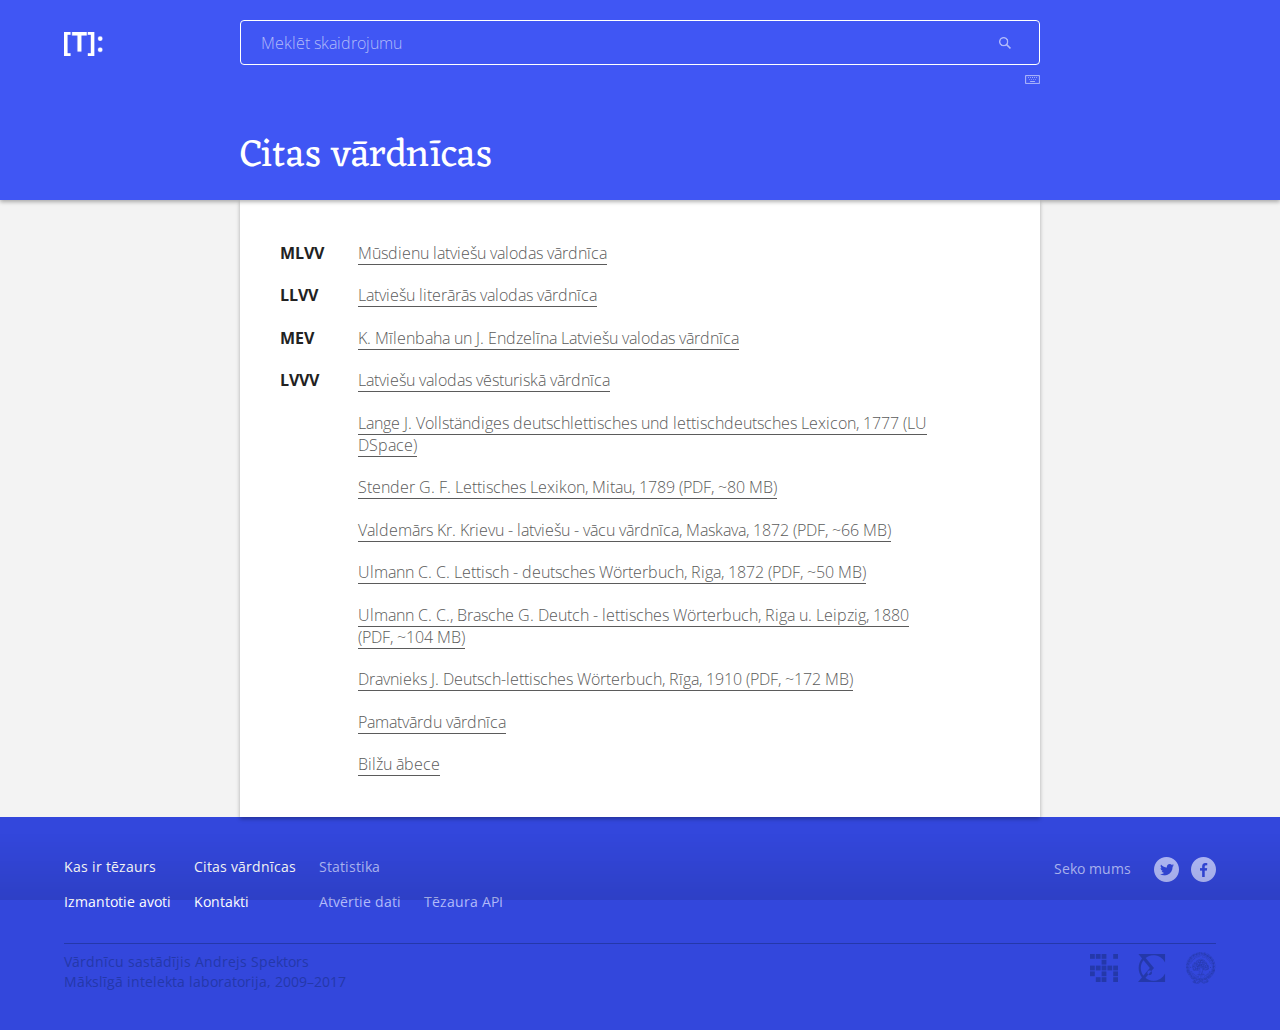
<file: citasvardnicas.html>
<!doctype html>
<!--[if lt IE 7]>      <html class="no-js lt-ie9 lt-ie8 lt-ie7" lang=""> <![endif]-->
<!--[if IE 7]>         <html class="no-js lt-ie9 lt-ie8" lang=""> <![endif]-->
<!--[if IE 8]>         <html class="no-js lt-ie9" lang=""> <![endif]-->
<!--[if gt IE 8]><!--> <html class="no-js" lang=""> <!--<![endif]-->
   <head>
        <meta charset="utf-8">
        <meta http-equiv="X-UA-Compatible" content="IE=edge,chrome=1">
        <title>Tezaurs</title>
        <meta name="description" content="Skaidrojošā un sinonīmu vārdnīca">
        <meta name="viewport" content="width=device-width, initial-scale=1">

        <link rel="apple-touch-icon" sizes="180x180" href="/apple-touch-icon.png">
        <link rel="icon" type="image/png" href="favicons/favicon-32x32.png" sizes="32x32">
        <link rel="icon" type="image/png" href="favicons/favicon-16x16.png" sizes="16x16">
        <link rel="manifest" href="favicons/manifest.json">
        <link rel="mask-icon" href="favicons/safari-pinned-tab.svg" color="#4056f4">

        <meta property="og:title" content="Skaidrojošā un sinonīmu vārdnīca"/>
        <meta property="og:type" content="website"/>
        <meta property="og:url" content="http://tezaurs.lv/"/> 
        <meta property="og:image" content="/screenshot.png"/> 

        <meta name="theme-color" content="#4056f4">
        <meta name="msapplication-navbutton-color" content="#4056f4">
        <meta name="apple-mobile-web-app-status-bar-style" content="#4056f4">
        

        <link rel="stylesheet" href="css/normalize.min.css">
        <link rel="stylesheet" href="css/main.css">
        <link rel="stylesheet" href="css/style.css">
        <link href="https://fonts.googleapis.com/css?family=Eczar:500|Open+Sans:300,300i,400,400i&amp;subset=latin-ext" rel="stylesheet"> 
        <script src="https://ajax.googleapis.com/ajax/libs/jquery/3.1.1/jquery.min.js"></script>
        <script src="js/vendor/modernizr-2.8.3-respond-1.4.2.min.js"></script>
        <style>
            #submit {
                background: url('img/search.png') no-repeat center;
                background-size: 1.2rem;
            }
        </style>
    </head>
    <body>
        
        <div id="header-container">
            <header class="outer-wrapper">
                <div class="logo-container">
                    <a href="index.html">
                        <img class="logo" src="img/logo.png"/>
                    </a>
                </div>
                <div class="wrapper">
                    <div class="form-container">

                        <form action="#" method="post">
                            <div class="input-container">
                                 <input type="text" name="search" value="" id="search-field" placeholder="Meklēt skaidrojumu">   
                                <button type="submit" name="submit" value="" id="submit"> </button>
                            </div>
                        </form>
                        
                        <div class="characters-container">
                            <input type="checkbox" id="show-characters" class="show-characters" />
                            <label for="show-characters" id="show-label">
                                <img id="show-characters-button" src="img/characters_icon.png"/>
                            </label>
                            <label for="show-characters" id="hide-label">
                                <img id="hide-characters-button"src="img/characters/close.png"/>
                            </label>
                            <div id="characters">
                                <ul>
                                    <li class="character" onclick="addText(this)">
                                        <img src="img/characters/aa.png"/>
                                    </li>
                                    <li class="character" onclick="addText(this)">
                                        <img src="img/characters/ch.png"/>
                                    </li>
                                    <li class="character" onclick="addText(this)">
                                        <img src="img/characters/ee.png"/>
                                    </li>
                                    <li class="character" onclick="addText(this)">
                                        <img src="img/characters/gj.png"/>
                                    </li>
                                    <li class="character" onclick="addText(this)">
                                        <img src="img/characters/kj.png"/>
                                    </li>
                                    <li class="character" onclick="addText(this)">
                                        <img src="img/characters/lj.png"/>
                                    </li>
                                    <li class="character" onclick="addText(this)">
                                        <img src="img/characters/nj.png"/>
                                    </li>
                                    <li class="character" onclick="addText(this)">
                                        <img src="img/characters/sh.png"/>
                                    </li>
                                    <li class="character" onclick="addText(this)">
                                        <img src="img/characters/uu.png"/>
                                    </li>
                                    <li class="character" onclick="addText(this)">
                                        <img src="img/characters/zh.png"/>
                                    </li>
                                </ul>
                            </div>
                           
                        </div>
                    </div>
                    <div class="search-head">
                        <h1 class="no-margin">Citas vārdnīcas</h1>
                    </div>
                    
                </div>
                
            </header>
        </div>

        <div id="main-container">
            <div class="outer-wrapper">
                <div class="wrapper main">
                    <ul class="source-list">
                        <li>
                            <div class="source-name">
                                MLVV
                            </div>
                            <div class="source-full-name">
                                <a href="http://tezaurs.lv/mlvv/">
                                    <span>
                                        Mūsdienu latviešu valodas vārdnīca 
                                    </span>
                                </a>
                            </div>
                        </li>
                        <li>
                            <div class="source-name">
                                LLVV
                            </div>
                            <div class="source-full-name">
                                <a href="http://tezaurs.lv/llvv/">
                                    <span>
                                        Latviešu literārās valodas vārdnīca
                                    </span>
                                </a>
                            </div>
                        </li>
                        <li>
                            <div class="source-name">
                                MEV
                            </div>
                            <div class="source-full-name">
                                <a href="http://tezaurs.lv/mev/">
                                    <span>
                                        K. Mīlenbaha un J. Endzelīna Latviešu valodas vārdnīca
                                    </span>
                                </a>
                            </div>
                        </li>
                        <li>
                            <div class="source-name">
                                LVVV
                            </div>
                            <div class="source-full-name">
                                <a href="http://tezaurs.lv/lvvv/">
                                    <span>
                                        Latviešu valodas vēsturiskā vārdnīca
                                    </span>
                                </a>
                            </div>
                        </li>
                        <li>
                            <div class="source-name no-name">
                            </div>
                            <div class="source-full-name">
                                <a href="https://dspace.lu.lv/dspace/handle/7/4427">
                                    <span>
                                        Lange J. Vollständiges deutschlettisches und lettischdeutsches Lexicon, 1777 (LU DSpace)
                                    </span>
                                </a>
                            </div>
                        </li>
                        <li>
                            <div class="source-name no-name">
                            </div>
                            <div class="source-full-name">
                                <a href="http://tezaurs.lv/pdf/Lettisches_Lexikon_1789.pdf">
                                    <span>
                                        Stender G. F. Lettisches Lexikon, Mitau, 1789 (PDF, ~80 MB)
                                    </span>
                                </a>
                            </div>
                        </li>
                        <li>
                            <div class="source-name no-name">
                            </div>
                            <div class="source-full-name">
                                <a href="http://tezaurs.lv/pdf/Vardnica_RU-LV-DE_1872.pdf">
                                    <span>
                                        Valdemārs Kr. Krievu - latviešu - vācu vārdnīca, Maskava, 1872 (PDF, ~66 MB)
                                    </span>
                                </a>
                            </div>
                        </li>
                        <li>
                            <div class="source-name no-name">
                            </div>
                            <div class="source-full-name">
                                <a href="http://tezaurs.lv/pdf/UlmW_I.pdf">
                                    <span>
                                        Ulmann C. C. Lettisch - deutsches Wörterbuch, Riga, 1872 (PDF, ~50 MB)
                                    </span>
                                </a>
                            </div>
                        </li>
                        <li>
                            <div class="source-name no-name">
                            </div>
                            <div class="source-full-name">
                                <a href="http://tezaurs.lv/pdf/UlmW_II.pdf">
                                    <span>
                                        Ulmann C. C., Brasche G. Deutch - lettisches Wörterbuch, Riga u. Leipzig, 1880 (PDF, ~104 MB)
                                    </span>
                                </a>
                            </div>
                        </li>
                        <li>
                            <div class="source-name no-name">
                            </div>
                            <div class="source-full-name">
                                <a href="http://tezaurs.lv/pdf/Dravnieks_Deutsch-Lettisches_worterbuch_1910.pdf">
                                    <span>
                                        Dravnieks J. Deutsch-lettisches Wörterbuch, Rīga, 1910 (PDF, ~172 MB)
                                    </span>
                                </a>
                            </div>
                        </li>
                        <li>
                            <div class="source-name no-name">
                            </div>
                            <div class="source-full-name">
                                <a href="http://valoda.ailab.lv/latval/vispareji/pamatv/pamatv.htm">
                                    <span>
                                        Pamatvārdu vārdnīca
                                    </span>
                                </a>
                            </div>
                        </li>
                        <li>
                            <div class="source-name no-name">
                            </div>
                            <div class="source-full-name">
                                <a href="http://valoda.ailab.lv/latval/vispareji/bilabc/ba.htm">
                                    <span>
                                        Bilžu ābece
                                    </span>
                                </a>
                            </div>
                        </li>
                    </ul>
                </div> 
            </div>
        </div> 

        <div id="footer-container">
            <footer>
            <div >
               <div class="footer-nav">
                    <div>
                        <ul>
                            <li>
                                <a href="kitezaurs.html">
                                    Kas ir tēzaurs
                                </a>
                            </li>
                            <li>
                                <a href="avoti.html">
                                    Izmantotie avoti
                                </a>
                            </li>
                        </ul>
                        <ul>
                            <li>
                                <a href="citasvardnicas.html">
                                    Citas vārdnīcas
                                </a>
                            </li>
                            <li>
                                <a href="mailto:tezaurs@ailab.lv">
                                    Kontakti
                                </a>
                            </li>

                        </ul>
                    </div>
                    <div>
                        <ul>
                            <li>Statistika
                            </li>
                            
                            <li>
                                <a target="_blank" href="https://github.com/LUMII-AILab/Tezaurs">
                                    Atvērtie dati 
                                </a>
                            </li>
                        </ul>
                        <ul>
                            <li>Tēzaura API
                            </li>

                        </ul>
                    </div>
                </div>
                <div class="social-links">
                    <ul>
                        <li>Seko mums
                        </li>
                        <li> 
                            <a target="_blank" href="https://twitter.com/AILab_lv">
                                <img src="img/social_media/twitter.png"/>
                            </a>
                        </li>
                        <li>
                            <img src="img/social_media/fb.png"/>
                        </li>
                    </ul>
               </div>
            
               <div class="footer-bottom">
                    <div class="copyright">
                        <span>
                            Vārdnīcu sastādījis Andrejs Spektors<br>
                            Mākslīgā intelekta laboratorija, 2009–2017
                        </span>

                    </div>
                    <div class="partner-logo">
                        <a target="_blank" href="http://ailab.lv/">
                            <img id="first-partner" src="img/logo/1.png"/>
                        </a>
                        <a target="_blank" href="http://lumii.lv/">
                            <img src="img/logo/2.png"/>
                        </a>
                        <a target="_blank" href="http://lu.lv/">
                            <img src="img/logo/3.png"/>
                        </a>
                    </div>
                    
               </div>
               <br style="clear: both;" /> 
            </div>
            </footer>
        </div>

        <div id="reading-shadow">
        </div>
        <script>window.jQuery || document.write('<script src="js/vendor/jquery-1.11.2.min.js"><\/script>')</script>

        <script src="js/main.js" async></script>
    </body>
</html>
</file>
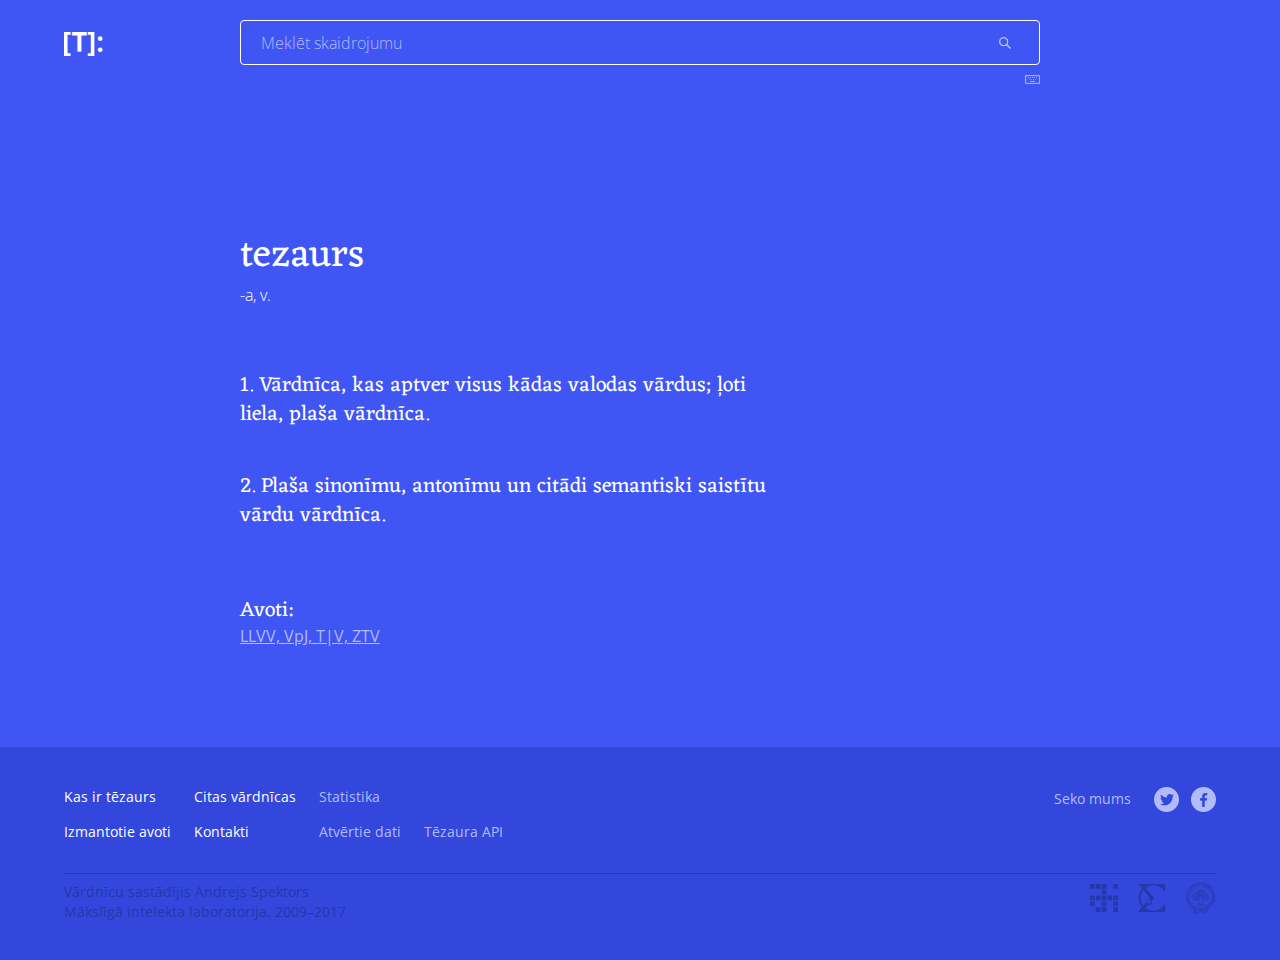
<file: kitezaurs.html>
<!doctype html>
<!--[if lt IE 7]>      <html class="no-js lt-ie9 lt-ie8 lt-ie7" lang=""> <![endif]-->
<!--[if IE 7]>         <html class="no-js lt-ie9 lt-ie8" lang=""> <![endif]-->
<!--[if IE 8]>         <html class="no-js lt-ie9" lang=""> <![endif]-->
<!--[if gt IE 8]><!--> <html class="no-js" lang=""> <!--<![endif]-->
    <head>
        <meta charset="utf-8">
        <meta http-equiv="X-UA-Compatible" content="IE=edge,chrome=1">
        <title>Tezaurs</title>
        <meta name="description" content="Skaidrojošā un sinonīmu vārdnīca">
        <meta name="viewport" content="width=device-width, initial-scale=1">

        <link rel="apple-touch-icon" sizes="180x180" href="/apple-touch-icon.png">
        <link rel="icon" type="image/png" href="favicons/favicon-32x32.png" sizes="32x32">
        <link rel="icon" type="image/png" href="favicons/favicon-16x16.png" sizes="16x16">
        <link rel="manifest" href="favicons/manifest.json">
        <link rel="mask-icon" href="favicons/safari-pinned-tab.svg" color="#4056f4">

        <meta property="og:title" content="Skaidrojošā un sinonīmu vārdnīca"/>
        <meta property="og:type" content="website"/>
        <meta property="og:url" content="http://tezaurs.lv/"/> 
        <meta property="og:image" content="/screenshot.png"/> 

        <meta name="theme-color" content="#4056f4">
        <meta name="msapplication-navbutton-color" content="#4056f4">
        <meta name="apple-mobile-web-app-status-bar-style" content="#4056f4">
        

        <link rel="stylesheet" href="css/normalize.min.css">
        <link rel="stylesheet" href="css/main.css">
        <link rel="stylesheet" href="css/style.css">
        <link href="https://fonts.googleapis.com/css?family=Eczar:500|Open+Sans:300,300i,400,400i&amp;subset=latin-ext" rel="stylesheet"> 
        <script src="https://ajax.googleapis.com/ajax/libs/jquery/3.1.1/jquery.min.js"></script>
        <script src="js/vendor/modernizr-2.8.3-respond-1.4.2.min.js"></script>
        <style>
            #submit {
                background: url('img/search.png') no-repeat center;
                background-size: 1.2rem;
            }
        </style>
    </head>
    <body>
        <!--[if lt IE 8]>
            <p class="browserupgrade">You are using an <strong>outdated</strong> browser. Please <a href="http://browsehappy.com/">upgrade your browser</a> to improve your experience.</p>
        <![endif]-->
        <div class="container full-with-footer">
            <header class="outer-wrapper">
                <div class="logo-container">
                    <a href="index.html">
                        <img class="logo" src="img/logo.png"/>
                    </a>
                </div>
                <div class="wrapper">
                    <div class="form-container">

                        <form action="#" method="post">
                            <div class="input-container">
                                 <input type="text" name="search" value="" id="search-field" placeholder="Meklēt skaidrojumu">   
                                <button type="submit" name="submit" value="" id="submit"> </button>
                            </div>
                        </form>
                        
                        <div class="characters-container">
                            <input type="checkbox" id="show-characters" class="show-characters" />
                            <label for="show-characters" id="show-label">
                                <img id="show-characters-button" src="img/characters_icon.png"/>
                            </label>
                            <label for="show-characters" id="hide-label">
                                <img id="hide-characters-button"src="img/characters/close.png"/>
                            </label>
                            <div id="characters">
                                <ul>
                                    <li class="character" onclick="addText(this)">
                                        <img src="img/characters/aa.png"/>
                                    </li>
                                    <li class="character" onclick="addText(this)">
                                        <img src="img/characters/ch.png"/>
                                    </li>
                                    <li class="character" onclick="addText(this)">
                                        <img src="img/characters/ee.png"/>
                                    </li>
                                    <li class="character" onclick="addText(this)">
                                        <img src="img/characters/gj.png"/>
                                    </li>
                                    <li class="character" onclick="addText(this)">
                                        <img src="img/characters/kj.png"/>
                                    </li>
                                    <li class="character" onclick="addText(this)">
                                        <img src="img/characters/lj.png"/>
                                    </li>
                                    <li class="character" onclick="addText(this)">
                                        <img src="img/characters/nj.png"/>
                                    </li>
                                    <li class="character" onclick="addText(this)">
                                        <img src="img/characters/sh.png"/>
                                    </li>
                                    <li class="character" onclick="addText(this)">
                                        <img src="img/characters/uu.png"/>
                                    </li>
                                    <li class="character" onclick="addText(this)">
                                        <img src="img/characters/zh.png"/>
                                    </li>
                                </ul>
                            </div>
                           
                        </div>
                    </div>
                    
                </div>
                
            </header>
            <div class="wrapper">
                <div class="info-container col-8">
                    <h1>tezaurs</h1>
                    <p class="no-margin">-a, v.</p>
                    <div class="definition">
                        <h3>1. Vārdnīca, kas aptver visus kādas valodas vārdus; ļoti liela, plaša vārdnīca.</h3>
                        <h3>2. Plaša sinonīmu, antonīmu un citādi semantiski saistītu vārdu vārdnīca.</h3>
                    </div>
                    <h3 class="no-margin">Avoti:</h3>
                    <div class="url no-maring">
                        <a href="">LLVV, </a>
                        <a href="">VpJ, </a>
                        <a href="">T|V, </a>
                        <a href="">ZTV</a>
                    </div>    
                </div>
            </div>
        </div>
        <div id="footer-container">
            <footer>
            <div >
               <div class="footer-nav">
                    <div>
                        <ul>
                            <li>
                                <a href="kitezaurs.html">
                                    Kas ir tēzaurs
                                </a>
                            </li>
                            <li>
                                <a href="avoti.html">
                                    Izmantotie avoti
                                </a>
                            </li>
                        </ul>
                        <ul>
                            <li>
                                <a href="citasvardnicas.html">
                                    Citas vārdnīcas
                                </a>
                            </li>
                            <li>
                                <a href="mailto:tezaurs@ailab.lv">
                                    Kontakti
                                </a>
                            </li>

                        </ul>
                    </div>
                    <div>
                        <ul>
                            <li>Statistika
                            </li>
                            
                            <li>
                                <a target="_blank" href="https://github.com/LUMII-AILab/Tezaurs">
                                    Atvērtie dati 
                                </a>
                            </li>
                        </ul>
                        <ul>
                            <li>Tēzaura API
                            </li>

                        </ul>
                    </div>
                </div>
                <div class="social-links">
                    <ul>
                        <li>Seko mums
                        </li>
                        <li> 
                            <a target="_blank" href="https://twitter.com/AILab_lv">
                                <img src="img/social_media/twitter.png"/>
                            </a>
                        </li>
                        <li>
                            <img src="img/social_media/fb.png"/>
                        </li>
                    </ul>
               </div>
            
               <div class="footer-bottom">
                    <div class="copyright">
                        <span>
                            Vārdnīcu sastādījis Andrejs Spektors<br>
                            Mākslīgā intelekta laboratorija, 2009–2017
                        </span>

                    </div>
                    <div class="partner-logo">
                        <a target="_blank" href="http://ailab.lv/">
                            <img id="first-partner" src="img/logo/1.png"/>
                        </a>
                        <a target="_blank" href="http://lumii.lv/">
                            <img src="img/logo/2.png"/>
                        </a>
                        <a target="_blank" href="http://lu.lv/">
                            <img src="img/logo/3.png"/>
                        </a>
                    </div>
                    
               </div>
               <br style="clear: both;" /> 
            </div>
            </footer>
        </div>
        <script>window.jQuery || document.write('<script src="js/vendor/jquery-1.11.2.min.js"><\/script>')</script>

        <script src="js/main.js" async></script>
    </body>
</html>
</file>
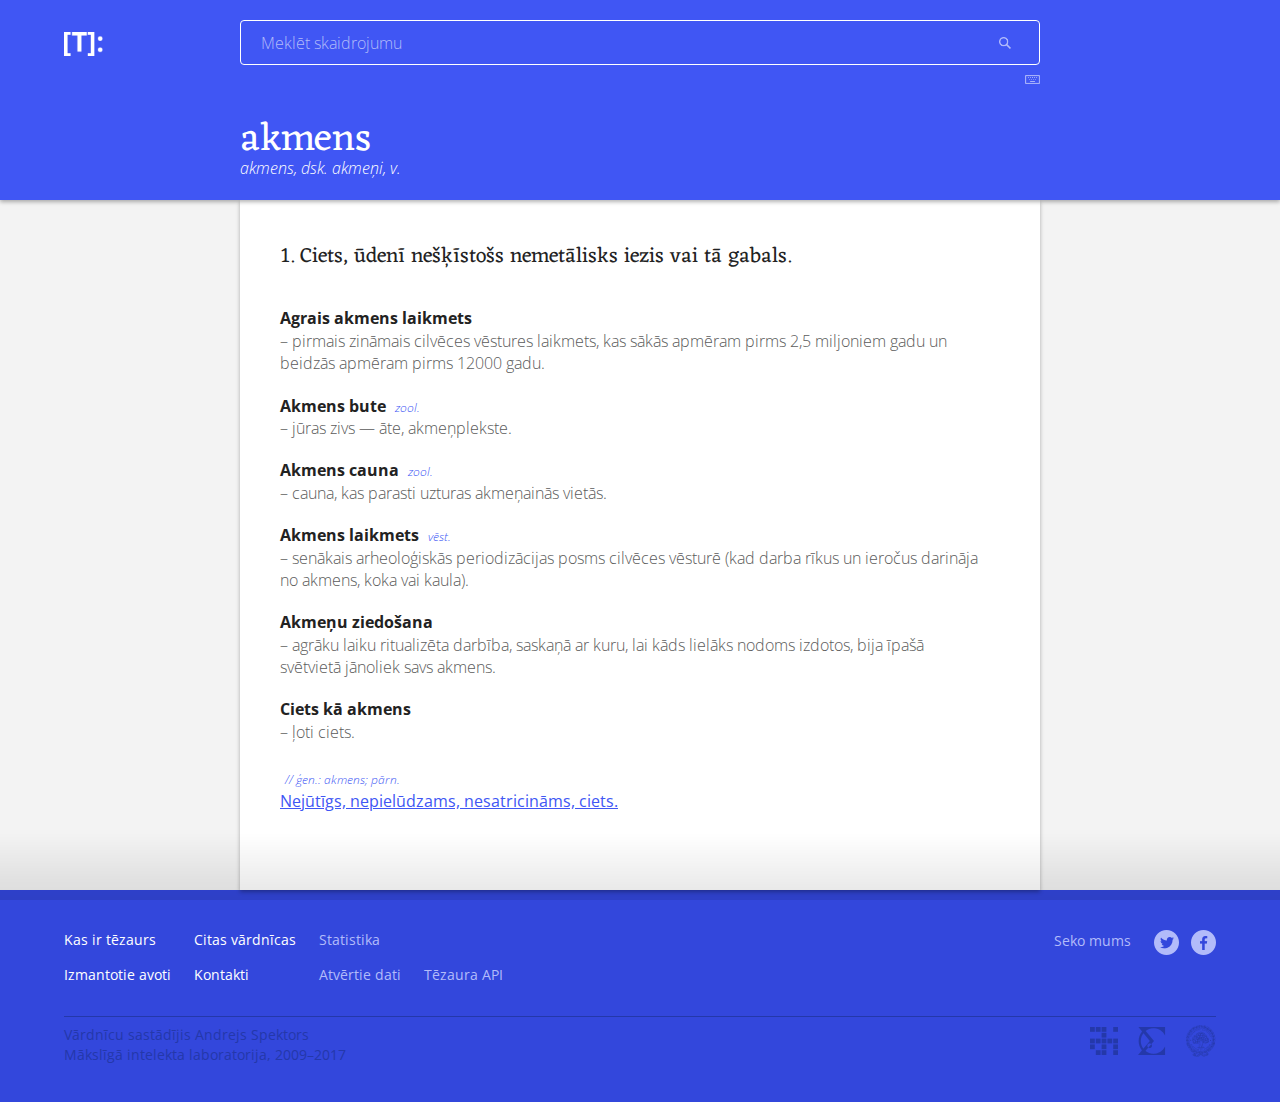
<file: search.html>
<!doctype html>
<!--[if lt IE 7]>      <html class="no-js lt-ie9 lt-ie8 lt-ie7" lang=""> <![endif]-->
<!--[if IE 7]>         <html class="no-js lt-ie9 lt-ie8" lang=""> <![endif]-->
<!--[if IE 8]>         <html class="no-js lt-ie9" lang=""> <![endif]-->
<!--[if gt IE 8]><!--> <html class="no-js" lang=""> <!--<![endif]-->
     <head>
        <meta charset="utf-8">
        <meta http-equiv="X-UA-Compatible" content="IE=edge,chrome=1">
        <title>Tezaurs</title>
        <meta name="description" content="Skaidrojošā un sinonīmu vārdnīca">
        <meta name="viewport" content="width=device-width, initial-scale=1">

        <link rel="apple-touch-icon" sizes="180x180" href="/apple-touch-icon.png">
        <link rel="icon" type="image/png" href="favicons/favicon-32x32.png" sizes="32x32">
        <link rel="icon" type="image/png" href="favicons/favicon-16x16.png" sizes="16x16">
        <link rel="manifest" href="favicons/manifest.json">
        <link rel="mask-icon" href="favicons/safari-pinned-tab.svg" color="#4056f4">

        <meta property="og:title" content="Skaidrojošā un sinonīmu vārdnīca"/>
        <meta property="og:type" content="website"/>
        <meta property="og:url" content="http://tezaurs.lv/"/> 
        <meta property="og:image" content="/screenshot.png"/> 

        <meta name="theme-color" content="#4056f4">
        <meta name="msapplication-navbutton-color" content="#4056f4">
        <meta name="apple-mobile-web-app-status-bar-style" content="#4056f4">
        

        <link rel="stylesheet" href="css/normalize.min.css">
        <link rel="stylesheet" href="css/main.css">
        <link rel="stylesheet" href="css/style.css">
        <link href="https://fonts.googleapis.com/css?family=Eczar:500|Open+Sans:300,300i,400,400i&amp;subset=latin-ext" rel="stylesheet"> 
        <script src="https://ajax.googleapis.com/ajax/libs/jquery/3.1.1/jquery.min.js"></script>
        <script src="js/vendor/modernizr-2.8.3-respond-1.4.2.min.js"></script>
        <style>
            #submit {
                background: url('img/search.png') no-repeat center;
                background-size: 1.2rem;
            }
        </style>
    </head>
    <body>
        
        <div id="header-container" class="">
            <header class="outer-wrapper" >
                <div class="logo-container">
                    <a href="index.html">
                        <img class="logo" src="img/logo.png"/>
                    </a>
                </div>
                <div class="wrapper">
                    <div class="form-container">

                        <form action="#" method="post">
                            <div class="input-container">
                                 <input type="text" name="search" value="" id="search-field" placeholder="Meklēt skaidrojumu">   
                                <button type="submit" name="submit" value="" id="submit"> </button>
                            </div>
                        </form>
                        
                        <div class="characters-container">
                            <input type="checkbox" id="show-characters" class="show-characters" />
                            <label for="show-characters" id="show-label">
                                <img id="show-characters-button" src="img/characters_icon.png"/>
                            </label>
                            <label for="show-characters" id="hide-label">
                                <img id="hide-characters-button"src="img/characters/close.png"/>
                            </label>
                            <div id="characters">
                                <ul>
                                    <li class="character" onclick="addText(this)">
                                        <img src="img/characters/aa.png"/>
                                    </li>
                                    <li class="character" onclick="addText(this)">
                                        <img src="img/characters/ch.png"/>
                                    </li>
                                    <li class="character" onclick="addText(this)">
                                        <img src="img/characters/ee.png"/>
                                    </li>
                                    <li class="character" onclick="addText(this)">
                                        <img src="img/characters/gj.png"/>
                                    </li>
                                    <li class="character" onclick="addText(this)">
                                        <img src="img/characters/kj.png"/>
                                    </li>
                                    <li class="character" onclick="addText(this)">
                                        <img src="img/characters/lj.png"/>
                                    </li>
                                    <li class="character" onclick="addText(this)">
                                        <img src="img/characters/nj.png"/>
                                    </li>
                                    <li class="character" onclick="addText(this)">
                                        <img src="img/characters/sh.png"/>
                                    </li>
                                    <li class="character" onclick="addText(this)">
                                        <img src="img/characters/uu.png"/>
                                    </li>
                                    <li class="character" onclick="addText(this)">
                                        <img src="img/characters/zh.png"/>
                                    </li>
                                </ul>
                            </div>
                           
                        </div>
                    </div>
                    <div class="search-head">
                        <h1>akmens</h1>
                        <p><i>akmens, dsk. akmeņi, v.</i></p>
                    </div>
                    
                </div>
                
            </header>
        </div>
        <div id="main-container">
            <div class="outer-wrapper">
                <div class="wrapper main">
                    <ol class="search-result">
                        <li>
                            Ciets, ūdenī nešķīstošs nemetālisks iezis vai tā gabals. 

                            <ul class="search-result-example">
                                <li>Agrais akmens laikmets

                                    <br>
                                    <span>– pirmais zināmais cilvēces vēstures laikmets, kas sākās apmēram pirms 2,5 miljoniem gadu un beidzās apmēram pirms 12000 gadu.
                                    </span>
                                </li>
                                <li>Akmens bute
                                    <span class="subject">
                                        zool.
                                    </span>
                                    <br>
                                    <span>– jūras zivs — āte, akmeņplekste.
                                    </span>
                                </li>
                                <li>Akmens cauna
                                    <span class="subject">
                                        zool.
                                    </span>
                                    <br>
                                    <span>– cauna, kas parasti uzturas akmeņainās vietās.
                                    </span>
                                </li>
                                <li>Akmens laikmets
                                    <span class="subject">
                                        vēst.
                                    </span>
                                    <br>
                                    <span>– senākais arheoloģiskās periodizācijas posms cilvēces vēsturē (kad darba rīkus un ieročus darināja no akmens, koka vai kaula).
                                    </span>
                                </li>
                                <li>Akmeņu ziedošana
                                    <br>
                                    <span>– agrāku laiku ritualizēta darbība, saskaņā ar kuru, lai kāds lielāks nodoms izdotos, bija īpašā svētvietā jānoliek savs akmens.
                                    </span>
                                </li>
                                <li>Ciets kā akmens
                                    <br>
                                    <span>– ļoti ciets.
                                    </span>
                                </li>
                                <li class="url-container">
                                    <span class="info-gen">// ģen.: akmens; pārn.
                                    </span>
                                    <div class="url">
                                        <a href="">Nejūtīgs, </a>
                                        <a href="">nepielūdzams, </a>
                                        <a href="">nesatricināms, </a>
                                        <a href="">ciets.</a>
                                    </div>
                                </li>

                            </ul>
                            
                        </li>
                       
                    </ol>
                </div> 
            </div>
        </div> 



        <div id="footer-container">
            <footer>
            <div >
               <div class="footer-nav">
                    <div>
                        <ul>
                            <li>
                                <a href="kitezaurs.html">
                                    Kas ir tēzaurs
                                </a>
                            </li>
                            <li>
                                <a href="avoti.html">
                                    Izmantotie avoti
                                </a>
                            </li>
                        </ul>
                        <ul>
                            <li>
                                <a href="citasvardnicas.html">
                                    Citas vārdnīcas
                                </a>
                            </li>
                            <li>
                                <a href="mailto:tezaurs@ailab.lv">
                                    Kontakti
                                </a>
                            </li>

                        </ul>
                    </div>
                    <div>
                        <ul>
                            <li>Statistika
                            </li>
                            
                            <li>
                                <a target="_blank" href="https://github.com/LUMII-AILab/Tezaurs">
                                    Atvērtie dati 
                                </a>
                            </li>
                        </ul>
                        <ul>
                            <li>Tēzaura API
                            </li>

                        </ul>
                    </div>
                </div>
                <div class="social-links">
                    <ul>
                        <li>Seko mums
                        </li>
                        <li> 
                            <a target="_blank" href="https://twitter.com/AILab_lv">
                                <img src="img/social_media/twitter.png"/>
                            </a>
                        </li>
                        <li>
                            <img src="img/social_media/fb.png"/>
                        </li>
                    </ul>
               </div>
            
               <div class="footer-bottom">
                    <div class="copyright">
                        <span>
                            Vārdnīcu sastādījis Andrejs Spektors<br>
                            Mākslīgā intelekta laboratorija, 2009–2017
                        </span>

                    </div>
                    <div class="partner-logo">
                        <a target="_blank" href="http://ailab.lv/">
                            <img id="first-partner" src="img/logo/1.png"/>
                        </a>
                        <a target="_blank" href="http://lumii.lv/">
                            <img src="img/logo/2.png"/>
                        </a>
                        <a target="_blank" href="http://lu.lv/">
                            <img src="img/logo/3.png"/>
                        </a>
                    </div>
                    
               </div>
               <br style="clear: both;" /> 
            </div>
            </footer>
        </div>

        <div id="reading-shadow">
        </div>
        <script>window.jQuery || document.write('<script src="js/vendor/jquery-1.11.2.min.js"><\/script>')</script>

        <script src="js/main.js" async></script>
    </body>
</html>
</file>
<file: css/main.css>
/*! HTML5 Boilerplate v5.0 | MIT License | http://h5bp.com/ */

html {
    color: #222;
    font-size: 1em;
    line-height: 1.4;
}

::-moz-selection {
    background: #b3d4fc;
    text-shadow: none;
}

::selection {
    background: #b3d4fc;
    text-shadow: none;
}

hr {
    display: block;
    height: 1px;
    border: 0;
    border-top: 1px solid #ccc;
    margin: 1em 0;
    padding: 0;
}

audio,
canvas,
iframe,
img,
svg,
video {
    vertical-align: middle;
}

fieldset {
    border: 0;
    margin: 0;
    padding: 0;
}

textarea {
    resize: vertical;
}

.browserupgrade {
    margin: 0.2em 0;
    background: #ccc;
    color: #000;
    padding: 0.2em 0;
}


/* ===== Initializr Styles ==================================================
   Author: Jonathan Verrecchia - verekia.com/initializr/responsive-template
   ========================================================================== */



.wrapper {
    width: 90%;
    margin: 0 5%;
}



/* ==============
    MOBILE: Menu
   ============== */



/* ==============
    MOBILE: Main
   ============== */



/* ===============
    ALL: IE Fixes
   =============== */

.ie7 .title {
    padding-top: 20px;
}

/* ==========================================================================
   Author's custom styles
   ========================================================================== */















/* ==========================================================================
   Media Queries
   ========================================================================== */

@media only screen and (min-width: 480px) {

/* ====================
    INTERMEDIATE: Menu
   ==================== */


/* ========================
    INTERMEDIATE: IE Fixes
   ======================== */

    

@media only screen and (min-width: 768px) {

/* ====================
    WIDE: CSS3 Effects
   ==================== */

    

/* ============
    WIDE: Menu
   ============ */

    

/* ============
    WIDE: Main
   ============ */

   

@media only screen and (min-width: 1140px) {

/* ===============
    Maximal Width
   =============== */

    .wrapper {
        width: 1026px; /* 1140px - 10% for margins */
        margin: 0 auto;
    }
}

/* ==========================================================================
   Helper classes
   ========================================================================== */

.hidden {
    display: none !important;
}

.visuallyhidden {
    border: 0;
    clip: rect(0 0 0 0);
    height: 1px;
    margin: -1px;
    overflow: hidden;
    padding: 0;
    position: absolute;
    width: 1px;
}

.visuallyhidden.focusable:active,
.visuallyhidden.focusable:focus {
    clip: auto;
    height: auto;
    margin: 0;
    overflow: visible;
    position: static;
    width: auto;
}

.invisible {
    visibility: hidden;
}

.clearfix:before,
.clearfix:after {
    content: " ";
    display: table;
}

.clearfix:after {
    clear: both;
}

.clearfix {
    *zoom: 1;
}

/* ==========================================================================
   Print styles
   ========================================================================== */

@media print {
    *,
    *:before,
    *:after {
        background: transparent !important;
        color: #000 !important;
        box-shadow: none !important;
        text-shadow: none !important;
    }

    a,
    a:visited {
        text-decoration: underline;
    }

    a[href]:after {
        content: " (" attr(href) ")";
    }

    abbr[title]:after {
        content: " (" attr(title) ")";
    }

    a[href^="#"]:after,
    a[href^="javascript:"]:after {
        content: "";
    }

    pre,
    blockquote {
        border: 1px solid #999;
        page-break-inside: avoid;
    }

    thead {
        display: table-header-group;
    }

    tr,
    img {
        page-break-inside: avoid;
    }

    img {
        max-width: 100% !important;
    }

    p,
    h2,
    h3 {
        orphans: 3;
        widows: 3;
    }

    h2,
    h3 {
        page-break-after: avoid;
    }
}
</file>
<file: css/style.css>
@keyframes become-visible {
  from {
    opacity: 0; }
  to {
    opacity: 1; } }
@keyframes become-invisible {
  from {
    opacity: 1; }
  to {
    opacity: 0; } }
@keyframes become-visible-shadow {
  from {
    opacity: 0; }
  to {
    opacity: 0.1; } }
@keyframes loading {
  from {
    opacity: 0.5; }
  to {
    opacity: 1; } }
@keyframes the-shining {
  from {
    text-shadow: 0 0 10px #ffffff, 0 0 10px #ffffff, 0 0 10px #ffffff, 0 0 10px #ffffff; }
  to {
    text-shadow: none; } }
* {
  box-sizing: border-box; }

html {
  font-size: 10px; }

body {
  background: #f3f3f3;
  font-size: 10px;
  font-family: 'Open Sans', sans-serif;
  min-height: 100vh;
  overflow-x: hidden;
  animation-name: loading;
  animation-duration: 1s;
  transition-timing-function: ease-out; }

h1 {
  font-family: 'Eczar', Serif;
  font-size: 3.9rem;
  font-weight: 400;
  margin: 0; }

h3, #main-container .wrapper ol, .lt-ie9 #main-container .wrapper ol {
  font-family: 'Eczar', Serif;
  font-size: 2.1rem;
  font-weight: 400; }

p, #main-container .wrapper ul, .lt-ie9 #main-container .wrapper ul {
  font-family: 'Open Sans', sans-serif;
  font-size: 1.6rem;
  font-weight: 300; }

.lt-ie9 h1 {
  font-size: 39px; }
.lt-ie9 h3, #main-container .wrapper .lt-ie9 ol, .lt-ie9 #main-container .wrapper ol {
  font-size: 21px; }
.lt-ie9 p, #main-container .wrapper .lt-ie9 ul, .lt-ie9 #main-container .wrapper ul {
  font-size: 16px; }
.lt-ie9 .title {
  font-size: 72px; }

.title {
  font-family: 'Eczar', Serif;
  font-size: 7.2rem;
  color: #ffffff;
  line-height: 100%; }

.url {
  font-family: 'Open Sans', sans-serif;
  font-size: 1.2rem;
  margin: 0; }
  .url a {
    font-size: 1.6rem;
    font-weight: 400; }

.lt-ie9 .url a {
  font-size: 16px; }

.wrapper {
  position: relative;
  width: 100%;
  height: 100%;
  max-width: 80rem;
  margin: 0 auto; }

.lt-ie9 .wrapper {
  max-width: 800px; }

#header-container {
  z-index: 1;
  position: relative;
  background-color: #4056f4;
  height: 20rem;
  margin: 0;
  color: white;
  box-shadow: 0 2px 4px 0 rgba(0, 0, 0, 0.3); }

.lt-ie9 #header-container {
  height: 200px; }

.scrollup-header {
  position: fixed !important;
  top: 0 !important;
  animation-name: become-visible;
  animation-duration: 1s;
  transition-timing-function: ease-in; }
  .scrollup-header .search-head {
    display: none; }

.scroll-add-margin {
  margin-top: 20rem !important; }

.lt-ie9 .scroll-add-margin {
  margin-top: 200px !important; }

.logo-container a {
  text-decoration: none; }

header {
  padding-top: 2rem;
  padding-bottom: 2.4rem;
  height: 100%; }
  header .logo {
    position: absolute;
    margin-top: 1.2rem;
    height: 2.4rem; }
  header .search-head {
    position: absolute;
    bottom: 0; }
  header h1 {
    margin: 5.5rem 0 0 0;
    padding: 0;
    line-height: 1; }
  header a {
    text-decoration: none;
    color: white; }
  header p, header #main-container .wrapper ul, #main-container .wrapper header ul, header .lt-ie9 #main-container .wrapper ul, .lt-ie9 #main-container .wrapper header ul {
    font-weight: 300;
    line-height: 1;
    padding: 0;
    margin: 0; }
    header p img, header #main-container .wrapper ul img, #main-container .wrapper header ul img, header .lt-ie9 #main-container .wrapper ul img, .lt-ie9 #main-container .wrapper header ul img {
      margin-right: 1rem;
      margin-bottom: 0.16rem; }

.lt-ie9 header {
  padding-top: 20px;
  padding-bottom: 24px;
  height: 100%; }
  .lt-ie9 header .logo {
    position: absolute;
    margin-top: 12px;
    height: 24px; }
  .lt-ie9 header .search-head {
    position: absolute;
    bottom: 0; }
  .lt-ie9 header h1 {
    margin: 55px 0 0 0;
    padding: 0;
    line-height: 1; }
  .lt-ie9 header a {
    text-decoration: none;
    color: white; }
  .lt-ie9 header p, #main-container .wrapper .lt-ie9 header ul, .lt-ie9 header #main-container .wrapper ul, .lt-ie9 #main-container .wrapper header ul {
    font-weight: 300;
    line-height: 1;
    padding: 0;
    margin: 0; }
    .lt-ie9 header p img, #main-container .wrapper .lt-ie9 header ul img, .lt-ie9 header #main-container .wrapper ul img, .lt-ie9 #main-container .wrapper header ul img {
      margin-right: 10px;
      margin-bottom: 1.6px; }

.input-container {
  width: 100%;
  border: 1px solid #ffffff;
  border-radius: 4px;
  height: 4.5rem;
  position: relative;
  font-family: 'Open Sans', sans-serif;
  font-size: 1.6rem;
  font-weight: 300; }
  .input-container input[type=text] {
    width: 80%;
    border: none;
    outline: none;
    height: 100%;
    background-color: transparent;
    padding: 0.8rem 2rem 0.8rem 2rem; }
  .input-container #submit {
    width: 2rem;
    border: none;
    display: inline;
    position: absolute;
    right: 3%;
    height: 100%; }
  .input-container a {
    text-decoration: none; }

.lt-ie9 .input-container {
  width: 100%;
  border: 1px solid #ffffff;
  border-radius: 4px;
  height: 45px;
  padding: 8px 20px 8px 20px;
  font-family: 'Open Sans', sans-serif;
  font-size: 16px;
  font-weight: 300; }
  .lt-ie9 .input-container input[type=text] {
    width: 80%;
    border: none;
    outline: none;
    height: 100%;
    background-color: transparent;
    padding: 8px 20px 8px 20px; }
  .lt-ie9 .input-container #submit {
    width: 20px;
    border: none;
    display: inline;
    position: absolute;
    right: 3%;
    height: 30px; }
  .lt-ie9 .input-container a {
    text-decoration: none; }

.characters-container {
  position: relative; }
  .characters-container .show-characters {
    position: absolute;
    clip: rect(0, 0, 0, 0); }
  .characters-container label[for="show-characters"] {
    cursor: pointer; }
  .characters-container #hide-label {
    display: none; }
  .characters-container #show-characters-button, .characters-container #hide-characters-button, .lt-ie9 .characters-container #hide-characters-button {
    height: 0.9rem;
    position: absolute;
    right: 0;
    margin-top: 1rem; }
  .characters-container input[type=checkbox]:checked ~ #characters {
    visibility: visible;
    animation-name: become-visible;
    animation-duration: 1s; }
  .characters-container input[type=checkbox]:checked ~ #show-label {
    display: none; }
  .characters-container input[type=checkbox]:checked ~ #hide-label {
    display: inline;
    animation-name: become-visible;
    animation-duration: 1s; }
  .characters-container #characters {
    visibility: hidden;
    padding-top: 1rem;
    margin-bottom: 8rem; }
    .characters-container #characters ul {
      margin: 0;
      padding: 0;
      list-style: none;
      width: 100%;
      text-align: right;
      padding-right: 2.1rem; }
      .characters-container #characters ul li {
        display: inline-block;
        padding: 0 0 0.5rem 0.2rem;
        cursor: pointer; }
        .characters-container #characters ul li img {
          width: 2.5rem; }

.lt-ie9 .characters-container {
  position: relative; }
  .lt-ie9 .characters-container .show-characters {
    position: absolute;
    clip: rect(0, 0, 0, 0); }
  .lt-ie9 .characters-container label[for="show-characters"] {
    cursor: pointer; }
  .lt-ie9 .characters-container #hide-label {
    display: none; }
  .lt-ie9 .characters-container #show-characters-button, .lt-ie9 .characters-container #hide-characters-button {
    height: 9px;
    position: absolute;
    right: 0;
    margin-top: 10px; }
  .lt-ie9 .characters-container input[type=checkbox]:checked ~ #characters {
    visibility: visible;
    animation-name: become-visible;
    animation-duration: 1s; }
  .lt-ie9 .characters-container input[type=checkbox]:checked ~ #show-label {
    display: none; }
  .lt-ie9 .characters-container input[type=checkbox]:checked ~ #hide-label {
    display: inline;
    animation-name: become-visible;
    animation-duration: 1s; }
  .lt-ie9 .characters-container #characters {
    visibility: hidden;
    padding-top: 10px;
    margin-bottom: 80px; }
    .lt-ie9 .characters-container #characters ul {
      margin: 0;
      padding: 0;
      list-style: none;
      width: 100%;
      text-align: right;
      padding-right: 21px; }
      .lt-ie9 .characters-container #characters ul li {
        display: inline-block;
        padding: 0 0 5px 2px;
        cursor: pointer; }
        .lt-ie9 .characters-container #characters ul li img {
          width: 25px; }

::-webkit-input-placeholder {
  font-family: 'Open Sans', sans-serif;
  color: #b2bbfa;
  font-weight: 300; }

:-ms-input-placeholder {
  font-family: 'Open Sans', sans-serif;
  color: #b2bbfa;
  font-weight: 300; }

::-ms-input-placeholder {
  font-family: 'Open Sans', sans-serif;
  color: #b2bbfa;
  font-weight: 300; }

#main-container {
  z-index: 0;
  position: relative; }
  #main-container .wrapper {
    min-height: calc(100vh - 200px - 217px);
    background: #ffffff;
    box-shadow: 0 2px 4px 0 rgba(0, 0, 0, 0.3);
    padding: 4.2rem 4rem 4.2rem 4rem; }
    #main-container .wrapper ol {
      margin: 0;
      padding-left: 2rem; }
      #main-container .wrapper ol li {
        margin: 0 0 3.6rem 0; }
    #main-container .wrapper ul {
      font-weight: 700;
      list-style-type: none;
      padding: 0; }
      #main-container .wrapper ul li {
        margin: 2rem 0 0 0; }
      #main-container .wrapper ul li:first-child {
        margin: 3.6rem 0 0 0; }
      #main-container .wrapper ul span {
        color: #5b5b5b;
        font-weight: 300; }
      #main-container .wrapper ul .subject, #main-container .wrapper ul .info-gen {
        font-family: 'Open Sans', sans-serif;
        font-size: 1.2rem;
        color: #4056f4;
        font-weight: 300;
        font-style: italic;
        margin-left: 0.5rem; }
      #main-container .wrapper ul .url-container {
        margin-top: 2.4rem; }
        #main-container .wrapper ul .url-container .url a {
          color: #4056f4; }
    #main-container .wrapper .search-result-example {
      -ms-transform: translate(-2rem, 0px);
      /* IE 9 */
      -webkit-transform: translate(-2rem, 0px);
      /* Safari */
      transform: translate(-2rem, 0px); }
    #main-container .wrapper .source-list {
      margin: 0; }
      #main-container .wrapper .source-list li:first-child {
        margin-top: 0; }
      #main-container .wrapper .source-list div {
        display: inline-block; }
      #main-container .wrapper .source-list .source-name {
        width: 7.5%;
        min-width: 4rem;
        vertical-align: top; }
      #main-container .wrapper .source-list .source-full-name {
        width: 80%;
        margin-left: 2rem; }
      #main-container .wrapper .source-list a {
        text-decoration: none;
        line-height: 100%;
        border-bottom: 1px solid #5b5b5b; }

.lt-ie9 #main-container {
  z-index: 0;
  position: relative; }
  .lt-ie9 #main-container .wrapper {
    min-height: 350px;
    background: #ffffff;
    box-shadow: 0 2px 4px 0 rgba(0, 0, 0, 0.3);
    padding: 42px 40px 42px 40px; }
    .lt-ie9 #main-container .wrapper ol {
      margin: 0;
      padding-left: 20px; }
      .lt-ie9 #main-container .wrapper ol li {
        margin: 0 0 36px 0; }
    .lt-ie9 #main-container .wrapper ul {
      font-weight: 700;
      list-style-type: none;
      padding: 0; }
      .lt-ie9 #main-container .wrapper ul li {
        margin: 20px 0 0 0; }
      .lt-ie9 #main-container .wrapper ul li:first-child {
        margin: 20px 0 0 0; }
      .lt-ie9 #main-container .wrapper ul span {
        color: #5b5b5b;
        font-weight: 300; }
      .lt-ie9 #main-container .wrapper ul .subject, .lt-ie9 #main-container .wrapper ul .info-gen {
        font-family: 'Open Sans', sans-serif;
        font-size: 12px;
        color: #4056f4;
        font-weight: 300;
        font-style: italic;
        margin-left: 5px; }
      .lt-ie9 #main-container .wrapper ul .url-container {
        margin-top: 24px; }
        .lt-ie9 #main-container .wrapper ul .url-container .url a {
          color: #4056f4; }
    .lt-ie9 #main-container .wrapper .search-result-example {
      -ms-transform: translate(-20px, 0px);
      /* IE 9 */
      -webkit-transform: translate(-20px, 0px);
      /* Safari */
      transform: translate(-20px, 0px); }
    .lt-ie9 #main-container .wrapper .source-list {
      margin: 0; }
      .lt-ie9 #main-container .wrapper .source-list li:first-child {
        margin-top: 0; }
      .lt-ie9 #main-container .wrapper .source-list div {
        display: inline-block; }
      .lt-ie9 #main-container .wrapper .source-list .source-name {
        width: 7.5%;
        min-width: 40px;
        vertical-align: top; }
      .lt-ie9 #main-container .wrapper .source-list .source-full-name {
        width: 80%;
        margin-left: 20px; }
      .lt-ie9 #main-container .wrapper .source-list a {
        text-decoration: none;
        line-height: 100%;
        border-bottom: 1px solid #5b5b5b; }

#footer-container {
  background-color: #3347dc;
  margin: 0;
  color: white; }
  #footer-container footer {
    padding: 4rem 0 3.8rem 0;
    width: 100%;
    height: 100%;
    max-width: 115.2rem;
    position: relative;
    margin: 0 auto; }
    #footer-container footer a, #footer-container footer a:hover {
      text-decoration: none;
      color: inherit; }
    #footer-container footer .footer-nav {
      float: left; }
      #footer-container footer .footer-nav div {
        display: inline-block; }
      #footer-container footer .footer-nav div:nth-of-type(2) {
        color: #b2bbfa; }
      #footer-container footer .footer-nav ul {
        margin: 0;
        list-style: none;
        padding: 0 2rem 0 0;
        display: inline-block; }
        #footer-container footer .footer-nav ul li {
          font-size: 1.4rem;
          line-height: 2rem;
          padding-bottom: 1.5rem; }
    #footer-container footer .social-links {
      float: right;
      color: #b2bbfa; }
      #footer-container footer .social-links ul {
        margin: 0;
        list-style: none;
        padding: 0;
        display: inline;
        margin: 0; }
        #footer-container footer .social-links ul li {
          display: inline-block;
          font-size: 1.4rem;
          line-height: 2rem;
          padding-bottom: 1.5rem; }
        #footer-container footer .social-links ul li:nth-of-type(2) {
          margin-right: 0.9rem; }
        #footer-container footer .social-links ul li:nth-of-type(1) {
          margin-right: 2rem; }
    #footer-container footer .footer-bottom {
      border-top: 1px solid #2438aa;
      width: 100%;
      padding-top: 0.8rem;
      margin-top: 1.6rem;
      float: right; }
      #footer-container footer .footer-bottom .partner-logo {
        float: right; }
      #footer-container footer .footer-bottom .copyright {
        float: left; }
      #footer-container footer .footer-bottom span {
        font-size: 1.4rem;
        color: #2438aa; }
      #footer-container footer .footer-bottom img {
        margin-left: 1.7rem; }

.lt-ie9 #footer-container {
  background-color: #3347dc;
  margin: 0;
  color: white; }
  .lt-ie9 #footer-container footer {
    padding: 40px 0 38px 0;
    width: 100%;
    height: 100%;
    max-width: 1152px;
    position: relative;
    margin: 0 auto; }
    .lt-ie9 #footer-container footer a, .lt-ie9 #footer-container footer a:hover {
      text-decoration: none;
      color: inherit; }
    .lt-ie9 #footer-container footer .footer-nav {
      float: left; }
      .lt-ie9 #footer-container footer .footer-nav div {
        display: inline-block; }
      .lt-ie9 #footer-container footer .footer-nav div:nth-of-type(2) {
        color: #b2bbfa; }
      .lt-ie9 #footer-container footer .footer-nav ul {
        margin: 0;
        list-style: none;
        padding: 0 20px 0 0;
        display: inline-block; }
        .lt-ie9 #footer-container footer .footer-nav ul li {
          font-size: 14px;
          line-height: 20px;
          padding-bottom: 15px; }
    .lt-ie9 #footer-container footer .social-links {
      float: right;
      color: #b2bbfa; }
      .lt-ie9 #footer-container footer .social-links ul {
        margin: 0;
        list-style: none;
        padding: 0;
        display: inline;
        margin: 0; }
        .lt-ie9 #footer-container footer .social-links ul li {
          display: inline-block;
          font-size: 14px;
          line-height: 20px;
          padding-bottom: 15px; }
        .lt-ie9 #footer-container footer .social-links ul li:nth-of-type(2) {
          margin-right: 10px; }
        .lt-ie9 #footer-container footer .social-links ul li:nth-of-type(1) {
          margin-right: 20px; }
    .lt-ie9 #footer-container footer .footer-bottom {
      border-top: 1px solid #2438aa;
      width: 100%;
      padding-top: 8px;
      margin-top: 16px;
      float: right; }
      .lt-ie9 #footer-container footer .footer-bottom .partner-logo {
        float: right; }
      .lt-ie9 #footer-container footer .footer-bottom .copyright {
        float: left; }
      .lt-ie9 #footer-container footer .footer-bottom span {
        font-size: 14px;
        color: #2438aa; }
      .lt-ie9 #footer-container footer .footer-bottom img {
        margin-left: 17px; }

#reading-shadow {
  background-image: linear-gradient(-180deg, transparent 0%, #000000 100%);
  opacity: 0.1;
  width: 100vw;
  height: 6.7rem;
  position: fixed;
  bottom: 0;
  z-index: 1; }

.lt-ie9 #reading-shadow {
  display: none; }

.container {
  position: relative;
  background-color: #4056f4;
  margin: 0;
  color: white; }

.no-margin {
  margin: 0; }

.top-distance-s {
  margin: 1rem 0 0 0; }

.top-distance-xl {
  margin-top: 8rem !important; }

.left-distance-m {
  margin-left: 2rem; }

.lt-9 .top-distance-s {
  margin: 10px 0 0 0; }
.lt-9 .top-distance-xl {
  margin-top: 80px !important; }
.lt-9 .left-distance-m {
  margin-left: 40px; }

.full-with-footer {
  min-height: calc(100vh - 217px);
  background-color: #4056f4;
  color: white; }
  .full-with-footer .info-container {
    margin-top: 2rem;
    padding-bottom: 10rem; }
    .full-with-footer .info-container .definition {
      margin: 4.4rem 0  4.4rem 0; }
      .full-with-footer .info-container .definition a {
        text-decoration: none;
        color: white; }
      .full-with-footer .info-container .definition h3, .full-with-footer .info-container .definition #main-container .wrapper ol, #main-container .wrapper .full-with-footer .info-container .definition ol {
        display: inline-block; }
      .full-with-footer .info-container .definition img {
        margin-left: 2rem;
        margin-bottom: 0.7rem; }
    .full-with-footer .info-container .url a {
      color: #b2bbfa; }
  .full-with-footer .col-8 {
    max-width: 66%; }

.arrow {
  height: 0.9rem; }

.lt-ie9 .full-with-footer {
  min-height: 550px;
  background-color: #4056f4;
  color: white; }
  .lt-ie9 .full-with-footer .info-container {
    margin-top: 40px;
    padding-bottom: 100px; }
    .lt-ie9 .full-with-footer .info-container .definition {
      margin: 44px 0  44px 0; }
      .lt-ie9 .full-with-footer .info-container .definition a {
        text-decoration: none;
        color: white; }
      .lt-ie9 .full-with-footer .info-container .definition h3, #main-container .wrapper .lt-ie9 .full-with-footer .info-container .definition ol, .lt-ie9 .full-with-footer .info-container .definition #main-container .wrapper ol, .lt-ie9 #main-container .wrapper .full-with-footer .info-container .definition ol {
        display: inline-block; }
      .lt-ie9 .full-with-footer .info-container .definition img {
        margin-left: 20px;
        margin-bottom: 4px; }
    .lt-ie9 .full-with-footer .info-container .url a {
      color: #b2bbfa; }
  .lt-ie9 .full-with-footer .col-8 {
    max-width: 66%; }
.lt-ie9 .outer-wrapper {
  width: 100%;
  max-width: 1152px;
  position: relative;
  margin: 0 auto; }

.outer-wrapper {
  width: 100%;
  max-width: 115.2rem;
  position: relative;
  margin: 0 auto; }

#fullscreen {
  min-height: 100vh;
  background-color: #4056f4;
  color: white;
  padding-bottom: 10rem; }
  #fullscreen .outer-wrapper {
    padding-top: 6.4rem; }
    #fullscreen .outer-wrapper .logo {
      height: 3.2rem; }
    #fullscreen .outer-wrapper .title {
      margin-top: 30vh;
      animation-name: become-visible;
      animation-duration: 2s;
      transition-timing-function: ease-out; }
      #fullscreen .outer-wrapper .title .h-serif {
        animation-name: the-shining;
        animation-duration: 3s;
        transition-timing-function: cubic-bezier(0.99, -0.25, 0.24, 0.98); }
    #fullscreen .outer-wrapper .description {
      margin-top: 1.2rem;
      animation-name: become-visible;
      transition-timing-function: ease-out;
      animation-duration: 2s;
      font-size: 1.6rem; }
    #fullscreen .outer-wrapper .form-container {
      max-width: 46.4rem;
      margin-top: 4.8rem;
      animation-name: become-visible;
      transition-timing-function: ease-out;
      animation-duration: 2s; }
    #fullscreen .outer-wrapper .characters-container #characters {
      margin-bottom: 0; }

.lt-ie9 #fullscreen {
  min-height: 100vh;
  background-color: #4056f4;
  color: white;
  padding-bottom: 100px; }
  .lt-ie9 #fullscreen .outer-wrapper {
    padding-top: 64px; }
    .lt-ie9 #fullscreen .outer-wrapper .logo {
      height: 32px; }
    .lt-ie9 #fullscreen .outer-wrapper .title {
      margin-top: 30%; }
    .lt-ie9 #fullscreen .outer-wrapper .description {
      margin-top: 12px; }
    .lt-ie9 #fullscreen .outer-wrapper .form-container {
      max-width: 464px;
      margin-top: 48px; }
    .lt-ie9 #fullscreen .outer-wrapper .characters-container #characters {
      margin-bottom: 0; }

@media only screen and (max-width: 1152px) {
  #footer-container footer {
    padding: 4rem 2rem 4rem 2rem; }

  #header-container header {
    padding: 2rem 2rem 2.4rem 2rem; }

  .container .outer-wrapper {
    padding: 2rem 2rem 2.4rem 2rem; }

  #fullscreen .outer-wrapper {
    padding: 2rem; } }
@media only screen and (max-width: 1024px) {
  header .logo {
    display: none; } }
@media only screen and (max-width: 800px) {
  #header-container header {
    padding: 2rem 0rem 2.4rem 0rem; }

  .container .outer-wrapper {
    padding: 2rem 0rem 2.4rem 0rem; }

  .wrapper {
    padding: 0 2rem 0 2rem; }

  #main-container .wrapper {
    padding: 4.2rem 2rem 4.2rem 2rem; }

  .social-links {
    width: 100%;
    margin-top: 3.6rem; } }
@media only screen and (max-width: 480px) {
  #header-container {
    height: 26rem; }

  .scrollup-header {
    height: 20rem !important; }
    .scrollup-header .search-head {
      display: none; }

  .scroll-add-margin {
    margin-top: 26rem; }

  #footer-container footer .footer-nav div {
    width: 12.5rem; }
  #footer-container footer .footer-bottom .partner-logo {
    width: 100%;
    margin-top: 1.8rem;
    float: left; }
    #footer-container footer .footer-bottom .partner-logo #first-partner {
      margin-left: 0; }

  .title {
    font-size: 4.8rem; }
    .title br {
      display: none; }

  .description {
    font-size: 1.6rem; }

  .full-with-footer {
    min-height: 100vh; }
    .full-with-footer header {
      height: auto; }
    .full-with-footer .info-container {
      margin-top: 0; }
    .full-with-footer .col-8 {
      max-width: 100%; }

  #main-container .wrapper .source-list .source-full-name {
    width: 100%;
    margin-left: 0; }
  #main-container .wrapper .source-list .no-name {
    display: none; }

  .characters-container #characters ul {
    padding-right: 2.5rem; }
    .characters-container #characters ul li img {
      width: 3.5rem; }
  .characters-container #show-characters-button, .characters-container #hide-characters-button, .lt-ie9 .characters-container #hide-characters-button {
    height: 1.2rem; }
  .characters-container #hide-characters-button {
    height: 1.2rem; } }
@media only screen and (max-height: 480px) {
  #main-container .wrapper .source-list .source-full-name {
    width: 100%;
    margin-left: 0; }
  #main-container .wrapper .source-list .no-name {
    display: none; }

  .characters-container #characters ul {
    padding-right: 2.5rem; }
    .characters-container #characters ul li img {
      width: 3.5rem; }
  .characters-container #show-characters-button, .characters-container #hide-characters-button, .lt-ie9 .characters-container #hide-characters-button {
    height: 1.2rem; }
  .characters-container #hide-characters-button {
    height: 1.2rem; } }
.visible-block {
  display: block !important;
  animation-name: become-visible-shadow;
  animation-duration: 1s; }

.fixed {
  position: fixed !important; }

.hidden {
  display: none !important; }

.visible {
  display: block !important;
  animation-name: become-visible;
  animation-duration: 1s; }

.fix-wrapper {
  transform: translate(0.8rem, 0px); }

/*# sourceMappingURL=style.css.map */
</file>
